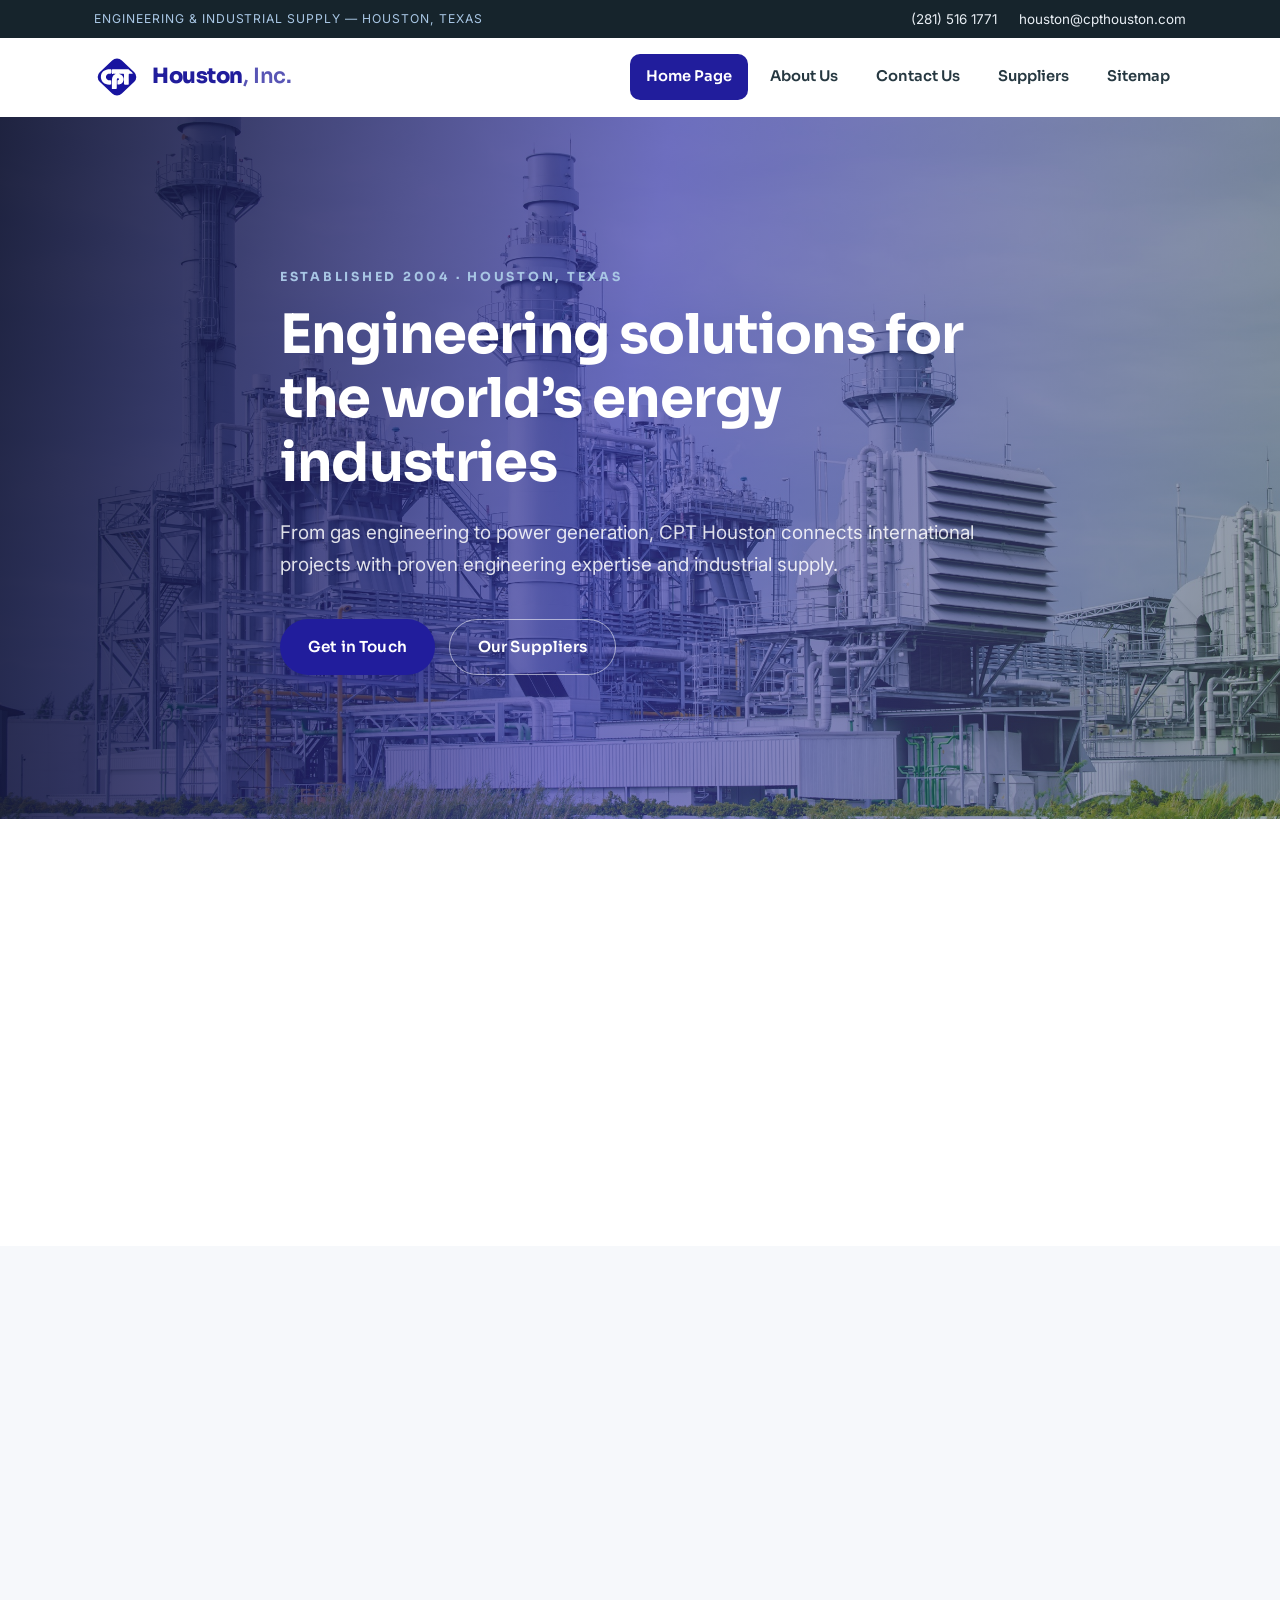
<file: index.html>
<!DOCTYPE html>
<html lang="en-US">
<head>
<meta charset="utf-8">
<meta http-equiv="refresh" content="0; url=Home_Page.html">
<title>CPT Houston Inc</title>
<link rel="canonical" href="Home_Page.html">
</head>
<body>
<p>Redirecting to the <a href="Home_Page.html">CPT Houston home page</a>&hellip;</p>
</body>
</html>
</file>
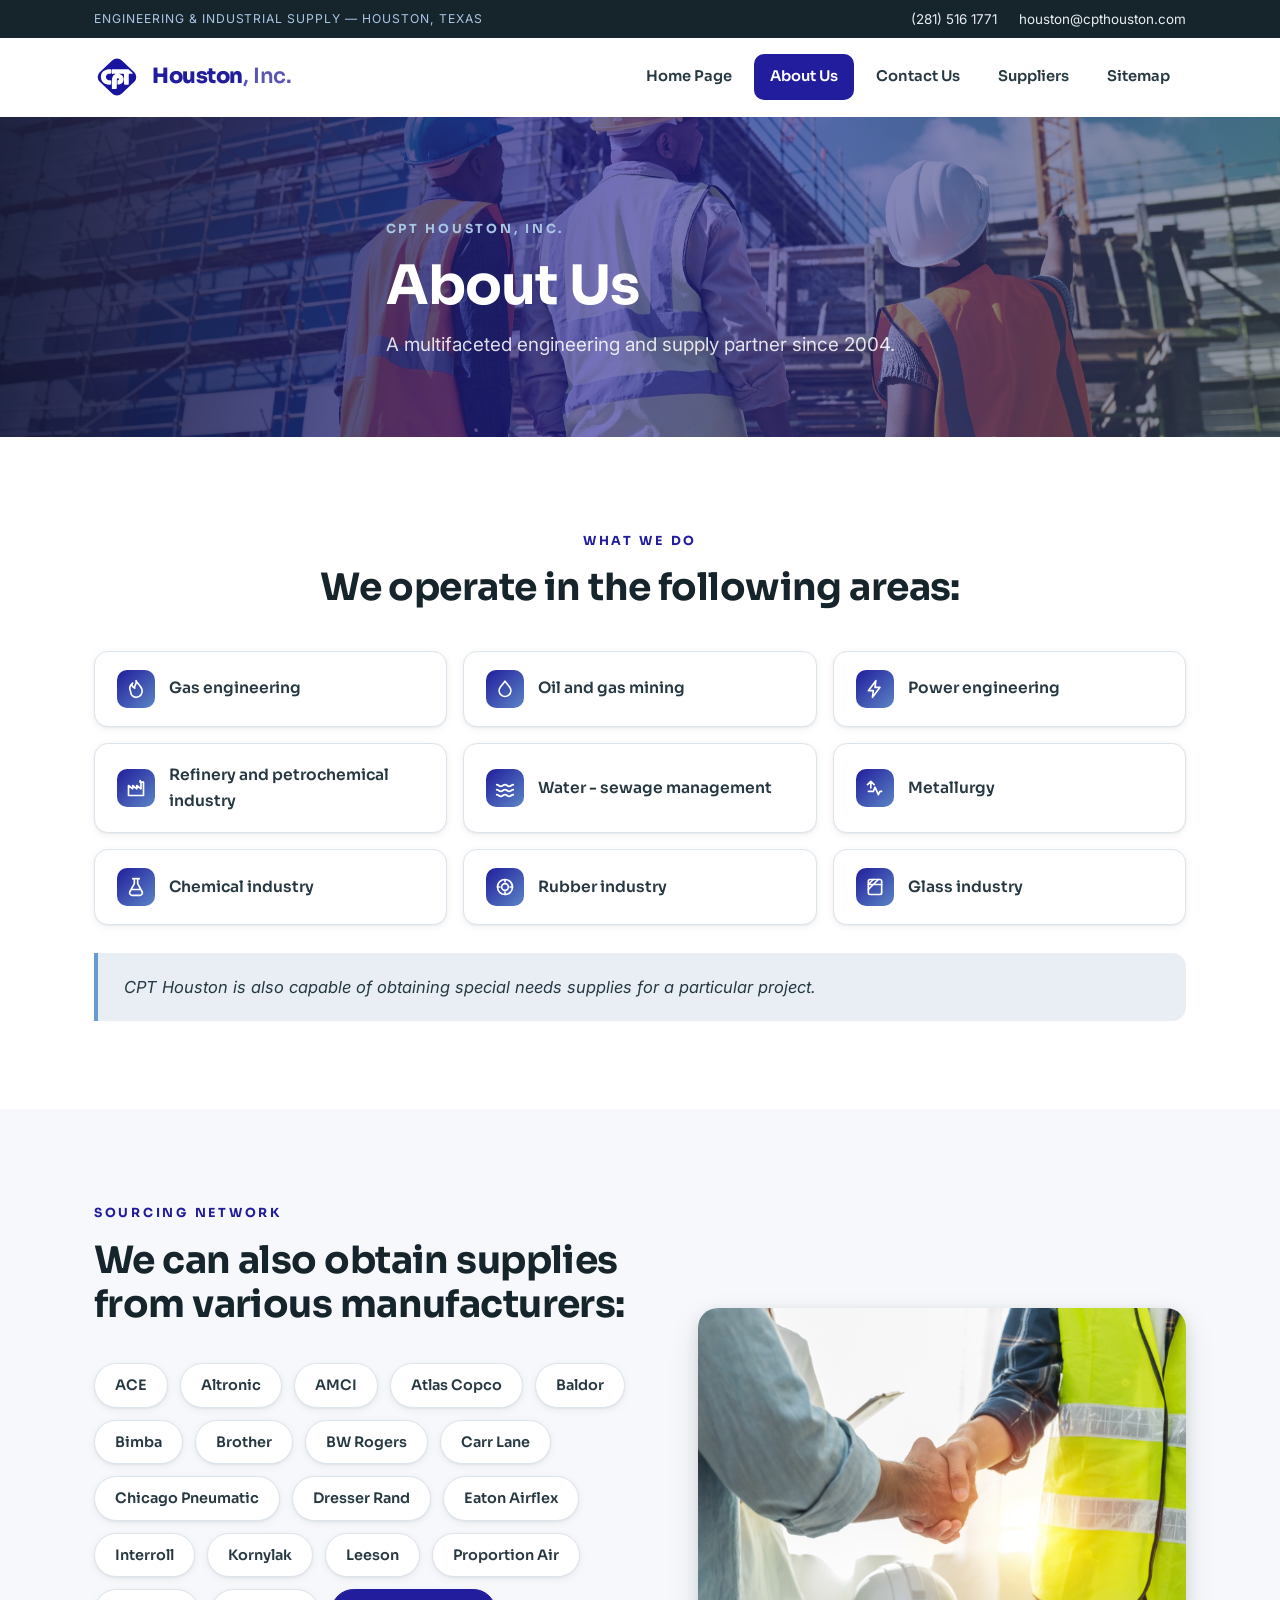
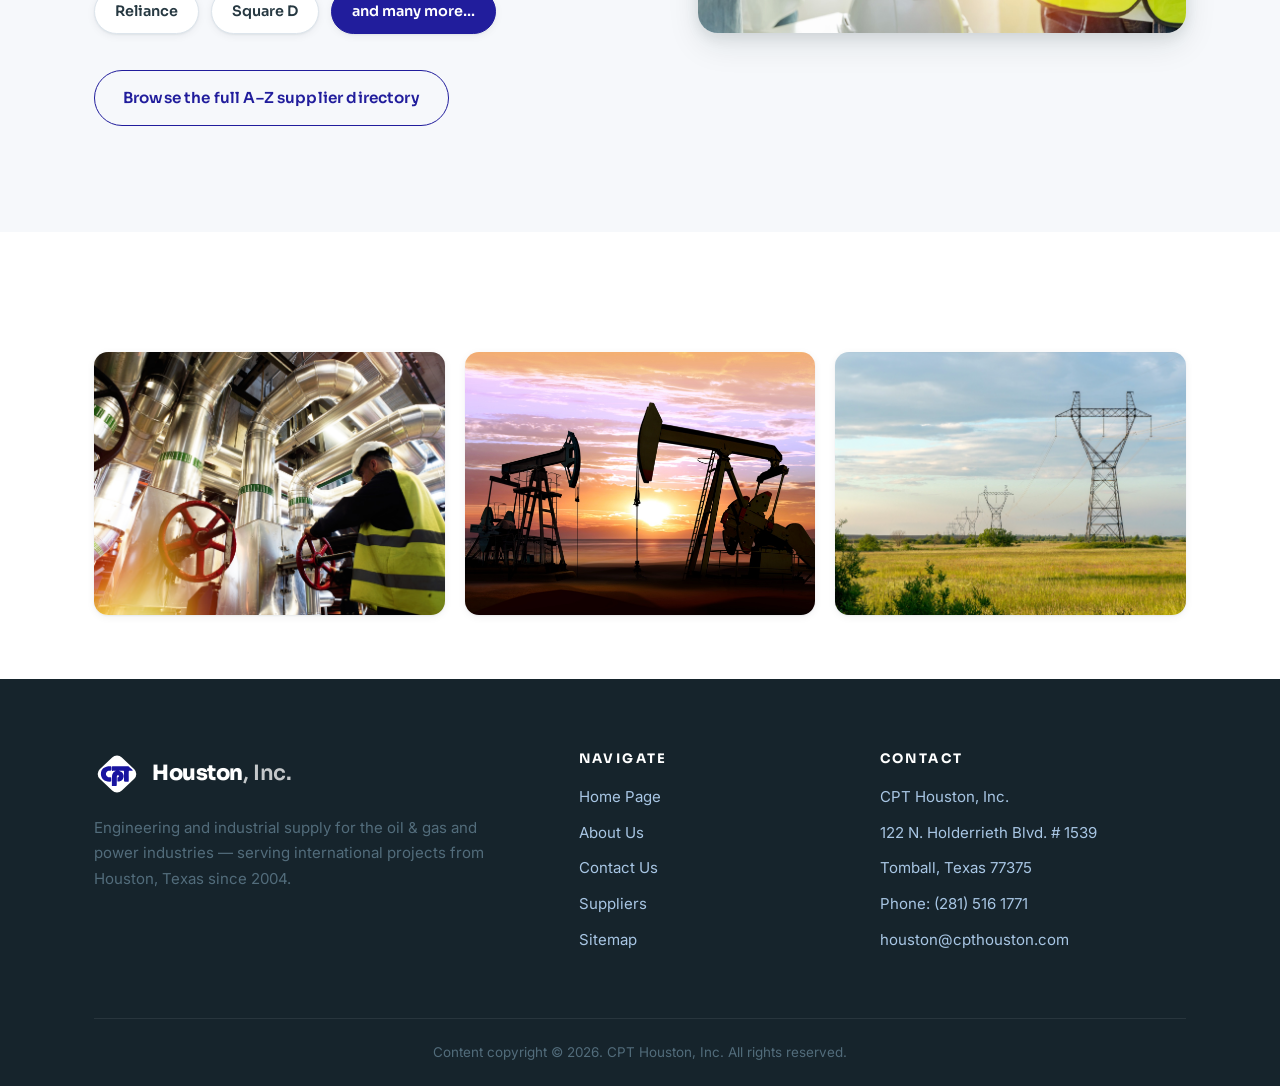
<file: ABOUT_US.html>
<!DOCTYPE html>
<html lang="en-US">
<head>
<meta charset="utf-8">
<meta name="viewport" content="width=device-width, initial-scale=1">
<title>About Us | CPT Houston Inc</title>
<meta name="description" content="CPT Houston operates in gas engineering, oil and gas mining, power engineering, refinery and petrochemical, water-sewage management, metallurgy, chemical, rubber and glass industries.">
<meta property="og:title" content="ABOUT US">
<meta property="og:type" content="article">
<meta property="og:site_name" content="cpthouston">
<link rel="icon" type="image/svg+xml" href="images/favicon.svg">
<link rel="preconnect" href="https://fonts.googleapis.com">
<link rel="preconnect" href="https://fonts.gstatic.com" crossorigin>
<link href="https://fonts.googleapis.com/css2?family=Inter:wght@400;500;600&amp;family=Sora:wght@400;600;700;800&amp;display=swap" rel="stylesheet">
<link rel="stylesheet" href="css/style.css">
</head>
<body>

<div class="topbar">
  <div class="container">
    <span class="tag">Engineering &amp; Industrial Supply — Houston, Texas</span>
    <span class="links">
      <a href="tel:+12815161771">(281) 516 1771</a>
      <a href="mailto:houston@cpthouston.com">houston@cpthouston.com</a>
    </span>
  </div>
</div>

<header class="site-header">
  <div class="container">
    <a class="logo" href="Home_Page.html" aria-label="CPT Houston, Inc. — Home Page">
      <img class="logo-mark" src="images/logo-mark.svg" alt="">
      <span class="logo-text">Houston<span class="inc">, Inc.</span></span>
    </a>
    <button class="nav-toggle" aria-label="Toggle navigation" aria-expanded="false">
      <span></span><span></span><span></span>
    </button>
    <nav class="main-nav" aria-label="Main Navigation">
      <ul>
        <li><a href="Home_Page.html">Home Page</a></li>
        <li class="active"><a href="ABOUT_US.html">About Us</a></li>
        <li><a href="CONTACT_US.html">Contact Us</a></li>
        <li><a href="SUPPLIERS.html">Suppliers</a></li>
        <li><a href="Sitemap.html">Sitemap</a></li>
      </ul>
    </nav>
  </div>
</header>

<section class="hero hero-page" style="background-image: url('images/hero-about.jpg'), url('images/placeholders/hero-about.svg');">
  <div class="container">
    <span class="eyebrow">CPT Houston, Inc.</span>
    <h1>About Us</h1>
    <p class="sub">A multifaceted engineering and supply partner since 2004.</p>
  </div>
</section>

<section class="section alt">
  <div class="container">
    <div class="center reveal">
      <span class="eyebrow">What We Do</span>
      <h2>We operate in the following areas:</h2>
    </div>
    <ul class="area-grid reveal">
      <li>
        <span class="dot" aria-hidden="true"><svg viewBox="0 0 24 24" fill="none" stroke="currentColor" stroke-width="2" stroke-linecap="round" stroke-linejoin="round"><path d="M12 2c2 4-3 5.5-1.5 9C7 10 6.5 6.5 8 5c-3 2.5-4.5 6-2.5 10A7.5 7.5 0 0 0 12 22a7.5 7.5 0 0 0 7-10c-1.5-4-5-6-7-10z"/></svg></span>
        Gas engineering
      </li>
      <li>
        <span class="dot" aria-hidden="true"><svg viewBox="0 0 24 24" fill="none" stroke="currentColor" stroke-width="2" stroke-linecap="round" stroke-linejoin="round"><path d="M12 2.7 6.5 9.6a7 7 0 1 0 11 0z"/></svg></span>
        Oil and gas mining
      </li>
      <li>
        <span class="dot" aria-hidden="true"><svg viewBox="0 0 24 24" fill="none" stroke="currentColor" stroke-width="2" stroke-linecap="round" stroke-linejoin="round"><path d="M13 2 4 14h6l-1 8 9-12h-6z"/></svg></span>
        Power engineering
      </li>
      <li>
        <span class="dot" aria-hidden="true"><svg viewBox="0 0 24 24" fill="none" stroke="currentColor" stroke-width="2" stroke-linecap="round" stroke-linejoin="round"><path d="M3 21V9l5 4V9l5 4V9l5 4V5h3v16zM17 5V3"/></svg></span>
        Refinery and petrochemical industry
      </li>
      <li>
        <span class="dot" aria-hidden="true"><svg viewBox="0 0 24 24" fill="none" stroke="currentColor" stroke-width="2" stroke-linecap="round" stroke-linejoin="round"><path d="M2 8c2.5 0 2.5 2 5 2s2.5-2 5-2 2.5 2 5 2 2.5-2 5-2M2 14c2.5 0 2.5 2 5 2s2.5-2 5-2 2.5 2 5 2 2.5-2 5-2M2 20c2.5 0 2.5 2 5 2s2.5-2 5-2 2.5 2 5 2 2.5-2 5-2"/></svg></span>
        Water - sewage management
      </li>
      <li>
        <span class="dot" aria-hidden="true"><svg viewBox="0 0 24 24" fill="none" stroke="currentColor" stroke-width="2" stroke-linecap="round" stroke-linejoin="round"><path d="M4 16h6l2-5 4 9 2-4h2M3 8l4-4 4 4M7 4v8"/></svg></span>
        Metallurgy
      </li>
      <li>
        <span class="dot" aria-hidden="true"><svg viewBox="0 0 24 24" fill="none" stroke="currentColor" stroke-width="2" stroke-linecap="round" stroke-linejoin="round"><path d="M10 2v6L4.5 18A3 3 0 0 0 7 22h10a3 3 0 0 0 2.5-4L14 8V2M8 2h8M7 15h10"/></svg></span>
        Chemical industry
      </li>
      <li>
        <span class="dot" aria-hidden="true"><svg viewBox="0 0 24 24" fill="none" stroke="currentColor" stroke-width="2" stroke-linecap="round" stroke-linejoin="round"><circle cx="12" cy="12" r="9"/><circle cx="12" cy="12" r="4"/><path d="M12 3v3M12 18v3M3 12h3M18 12h3"/></svg></span>
        Rubber industry
      </li>
      <li>
        <span class="dot" aria-hidden="true"><svg viewBox="0 0 24 24" fill="none" stroke="currentColor" stroke-width="2" stroke-linecap="round" stroke-linejoin="round"><rect x="4" y="3" width="16" height="18" rx="2"/><path d="M4 9h16M10 3l-6 6M16 3 4 15"/></svg></span>
        Glass industry
      </li>
    </ul>
    <div class="callout reveal">
      <em>CPT Houston is also capable of obtaining special needs supplies for a particular project.</em>
    </div>
  </div>
</section>

<section class="section">
  <div class="container">
    <div class="split">
      <div class="reveal">
        <span class="eyebrow">Sourcing Network</span>
        <h2>We can also obtain supplies from various manufacturers:</h2>
        <div class="chip-grid">
          <span class="chip">ACE</span>
          <span class="chip">Altronic</span>
          <span class="chip">AMCI</span>
          <span class="chip">Atlas Copco</span>
          <span class="chip">Baldor</span>
          <span class="chip">Bimba</span>
          <span class="chip">Brother</span>
          <span class="chip">BW Rogers</span>
          <span class="chip">Carr Lane</span>
          <span class="chip">Chicago Pneumatic</span>
          <span class="chip">Dresser Rand</span>
          <span class="chip">Eaton Airflex</span>
          <span class="chip">Interroll</span>
          <span class="chip">Kornylak</span>
          <span class="chip">Leeson</span>
          <span class="chip">Proportion Air</span>
          <span class="chip">Reliance</span>
          <span class="chip">Square D</span>
          <span class="chip more">and many more&hellip;</span>
        </div>
        <p style="margin-top: 36px;"><a class="btn btn-outline" href="SUPPLIERS.html">Browse the full A&ndash;Z supplier directory</a></p>
      </div>
      <div class="visual reveal">
        <img src="images/about-partnership.jpg" alt="CPT Houston global partnerships" onerror="this.onerror=null;this.src='images/placeholders/about-partnership.svg';">
      </div>
    </div>
  </div>
</section>

<section class="section alt tight">
  <div class="container">
    <div class="photo-strip reveal">
      <figure><img src="images/gas-engineering.jpg" alt="Gas engineering" onerror="this.onerror=null;this.src='images/placeholders/gas-engineering.svg';"></figure>
      <figure><img src="images/oil-gas-mining.jpg" alt="Oil and gas mining" onerror="this.onerror=null;this.src='images/placeholders/oil-gas-mining.svg';"></figure>
      <figure><img src="images/power-engineering.jpg" alt="Power engineering" onerror="this.onerror=null;this.src='images/placeholders/power-engineering.svg';"></figure>
    </div>
  </div>
</section>

<footer class="site-footer">
  <div class="container">
    <div class="footer-grid">
      <div>
        <a class="logo" href="Home_Page.html" aria-label="CPT Houston, Inc. — Home Page">
          <img class="logo-mark" src="images/logo-mark-light.svg" alt="">
          <span class="logo-text">Houston<span class="inc">, Inc.</span></span>
        </a>
        <p class="blurb">Engineering and industrial supply for the oil &amp; gas and power industries — serving international projects from Houston, Texas since 2004.</p>
      </div>
      <div>
        <h4>Navigate</h4>
        <ul>
          <li><a href="Home_Page.html">Home Page</a></li>
          <li><a href="ABOUT_US.html">About Us</a></li>
          <li><a href="CONTACT_US.html">Contact Us</a></li>
          <li><a href="SUPPLIERS.html">Suppliers</a></li>
          <li><a href="Sitemap.html">Sitemap</a></li>
        </ul>
      </div>
      <div>
        <h4>Contact</h4>
        <ul>
          <li>CPT Houston, Inc.</li>
          <li>122 N. Holderrieth Blvd. # 1539</li>
          <li>Tomball, Texas 77375</li>
          <li><a href="tel:+12815161771">Phone: (281) 516 1771</a></li>
          <li><a href="mailto:houston@cpthouston.com">houston@cpthouston.com</a></li>
        </ul>
      </div>
    </div>
    <div class="footer-bottom">Content copyright &copy; <span id="year"></span>. CPT Houston, Inc. All rights reserved.</div>
  </div>
</footer>

<script src="js/main.js"></script>
</body>
</html>
</file>
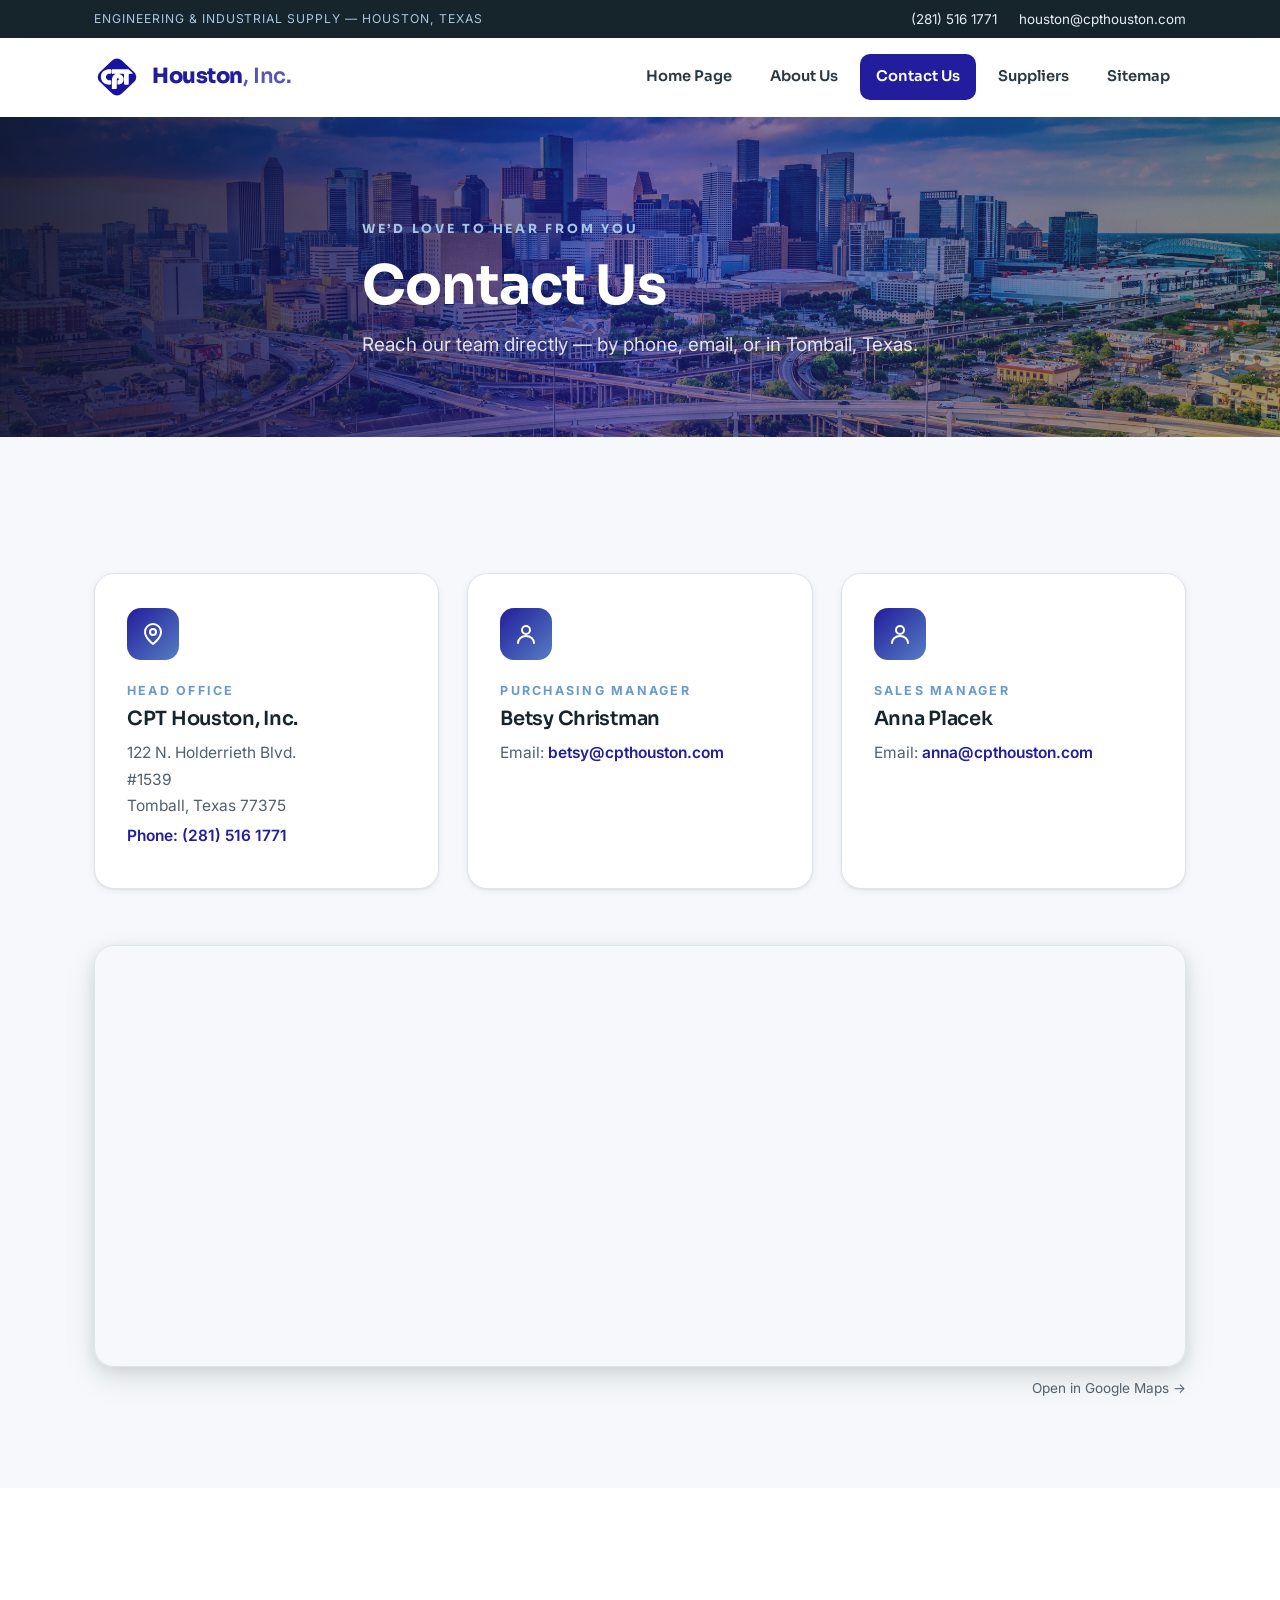
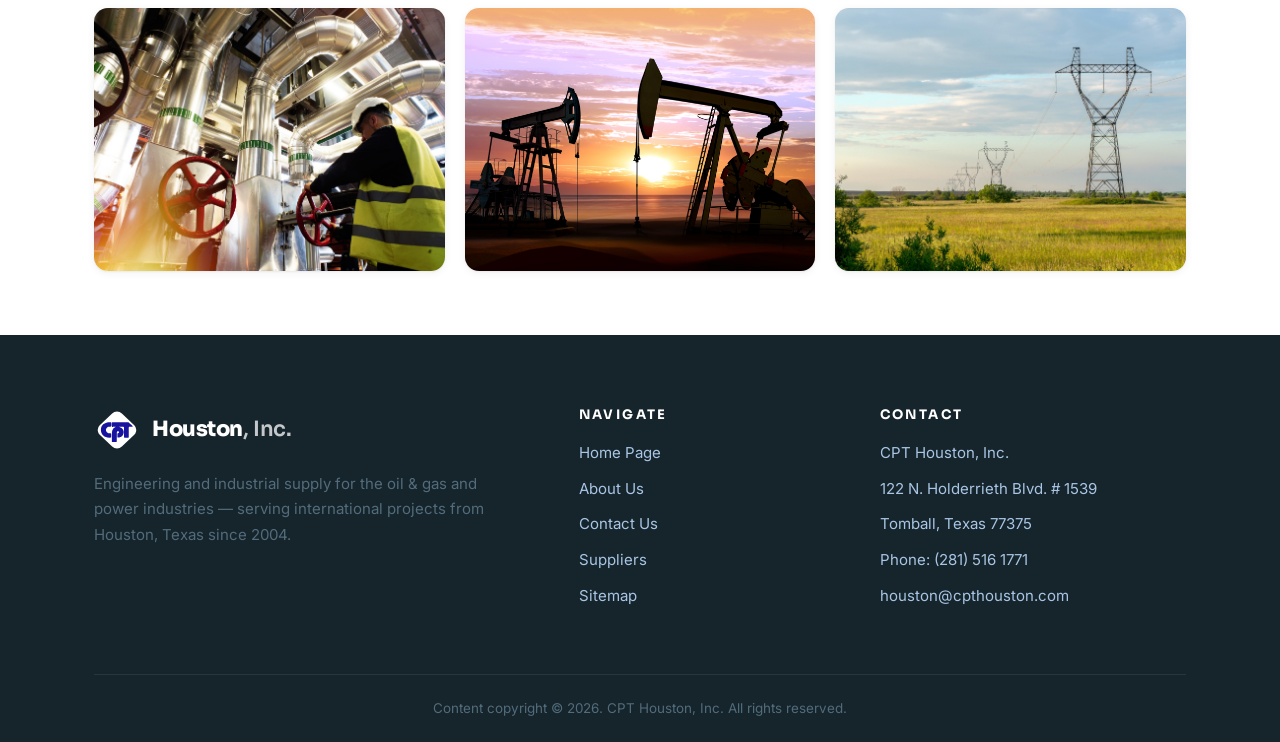
<file: CONTACT_US.html>
<!DOCTYPE html>
<html lang="en-US">
<head>
<meta charset="utf-8">
<meta name="viewport" content="width=device-width, initial-scale=1">
<title>Contact Us | CPT Houston Inc</title>
<meta name="description" content="Contact CPT Houston, Inc. — 122 N. Holderrieth Blvd. #1539, Tomball, Texas 77375. Phone (281) 516 1771.">
<meta property="og:title" content="CONTACT US">
<meta property="og:type" content="article">
<meta property="og:site_name" content="cpthouston">
<link rel="icon" type="image/svg+xml" href="images/favicon.svg">
<link rel="preconnect" href="https://fonts.googleapis.com">
<link rel="preconnect" href="https://fonts.gstatic.com" crossorigin>
<link href="https://fonts.googleapis.com/css2?family=Inter:wght@400;500;600&amp;family=Sora:wght@400;600;700;800&amp;display=swap" rel="stylesheet">
<link rel="stylesheet" href="css/style.css">
</head>
<body>

<div class="topbar">
  <div class="container">
    <span class="tag">Engineering &amp; Industrial Supply — Houston, Texas</span>
    <span class="links">
      <a href="tel:+12815161771">(281) 516 1771</a>
      <a href="mailto:houston@cpthouston.com">houston@cpthouston.com</a>
    </span>
  </div>
</div>

<header class="site-header">
  <div class="container">
    <a class="logo" href="Home_Page.html" aria-label="CPT Houston, Inc. — Home Page">
      <img class="logo-mark" src="images/logo-mark.svg" alt="">
      <span class="logo-text">Houston<span class="inc">, Inc.</span></span>
    </a>
    <button class="nav-toggle" aria-label="Toggle navigation" aria-expanded="false">
      <span></span><span></span><span></span>
    </button>
    <nav class="main-nav" aria-label="Main Navigation">
      <ul>
        <li><a href="Home_Page.html">Home Page</a></li>
        <li><a href="ABOUT_US.html">About Us</a></li>
        <li class="active"><a href="CONTACT_US.html">Contact Us</a></li>
        <li><a href="SUPPLIERS.html">Suppliers</a></li>
        <li><a href="Sitemap.html">Sitemap</a></li>
      </ul>
    </nav>
  </div>
</header>

<section class="hero hero-page" style="background-image: url('images/hero-contact.jpg'), url('images/placeholders/hero-contact.svg');">
  <div class="container">
    <span class="eyebrow">We&rsquo;d Love to Hear From You</span>
    <h1>Contact Us</h1>
    <p class="sub">Reach our team directly — by phone, email, or in Tomball, Texas.</p>
  </div>
</section>

<section class="section">
  <div class="container">
    <div class="contact-grid">
      <div class="contact-card reveal">
        <span class="icon" aria-hidden="true"><svg viewBox="0 0 24 24" fill="none" stroke="currentColor" stroke-width="2" stroke-linecap="round" stroke-linejoin="round"><path d="M20 10c0 6-8 12-8 12s-8-6-8-12a8 8 0 0 1 16 0z"/><circle cx="12" cy="10" r="3"/></svg></span>
        <p class="role">Head Office</p>
        <h3>CPT Houston, Inc.</h3>
        <p>122 N. Holderrieth Blvd.<br>#1539<br>Tomball, Texas 77375</p>
        <p><a href="tel:+12815161771">Phone: (281) 516 1771</a></p>
      </div>
      <div class="contact-card reveal">
        <span class="icon" aria-hidden="true"><svg viewBox="0 0 24 24" fill="none" stroke="currentColor" stroke-width="2" stroke-linecap="round" stroke-linejoin="round"><circle cx="12" cy="8" r="4"/><path d="M4 21c0-4 3.6-7 8-7s8 3 8 7"/></svg></span>
        <p class="role">Purchasing Manager</p>
        <h3>Betsy Christman</h3>
        <p>Email: <a href="mailto:betsy@cpthouston.com">betsy@cpthouston.com</a></p>
      </div>
      <div class="contact-card reveal">
        <span class="icon" aria-hidden="true"><svg viewBox="0 0 24 24" fill="none" stroke="currentColor" stroke-width="2" stroke-linecap="round" stroke-linejoin="round"><circle cx="12" cy="8" r="4"/><path d="M4 21c0-4 3.6-7 8-7s8 3 8 7"/></svg></span>
        <p class="role">Sales Manager</p>
        <h3>Anna Placek</h3>
        <p>Email: <a href="mailto:anna@cpthouston.com">anna@cpthouston.com</a></p>
      </div>
    </div>

    <div class="map-wrap reveal">
      <iframe title="Map — CPT Houston, Inc., 122 N. Holderrieth Blvd. #1539, Tomball, Texas 77375"
        src="https://www.openstreetmap.org/export/embed.html?bbox=-95.6480%2C30.0660%2C-95.5840%2C30.1060&amp;layer=mapnik&amp;marker=30.0857%2C-95.6160"
        loading="lazy" referrerpolicy="no-referrer-when-downgrade"></iframe>
    </div>
    <a class="map-link" href="https://www.google.com/maps/search/?api=1&amp;query=122+N+Holderrieth+Blvd+%231539%2C+Tomball%2C+TX+77375" target="_blank" rel="noopener">Open in Google Maps &rarr;</a>
  </div>
</section>

<section class="section alt tight">
  <div class="container">
    <div class="photo-strip reveal">
      <figure><img src="images/gas-engineering.jpg" alt="Gas engineering" onerror="this.onerror=null;this.src='images/placeholders/gas-engineering.svg';"></figure>
      <figure><img src="images/oil-gas-mining.jpg" alt="Oil and gas mining" onerror="this.onerror=null;this.src='images/placeholders/oil-gas-mining.svg';"></figure>
      <figure><img src="images/power-engineering.jpg" alt="Power engineering" onerror="this.onerror=null;this.src='images/placeholders/power-engineering.svg';"></figure>
    </div>
  </div>
</section>

<footer class="site-footer">
  <div class="container">
    <div class="footer-grid">
      <div>
        <a class="logo" href="Home_Page.html" aria-label="CPT Houston, Inc. — Home Page">
          <img class="logo-mark" src="images/logo-mark-light.svg" alt="">
          <span class="logo-text">Houston<span class="inc">, Inc.</span></span>
        </a>
        <p class="blurb">Engineering and industrial supply for the oil &amp; gas and power industries — serving international projects from Houston, Texas since 2004.</p>
      </div>
      <div>
        <h4>Navigate</h4>
        <ul>
          <li><a href="Home_Page.html">Home Page</a></li>
          <li><a href="ABOUT_US.html">About Us</a></li>
          <li><a href="CONTACT_US.html">Contact Us</a></li>
          <li><a href="SUPPLIERS.html">Suppliers</a></li>
          <li><a href="Sitemap.html">Sitemap</a></li>
        </ul>
      </div>
      <div>
        <h4>Contact</h4>
        <ul>
          <li>CPT Houston, Inc.</li>
          <li>122 N. Holderrieth Blvd. # 1539</li>
          <li>Tomball, Texas 77375</li>
          <li><a href="tel:+12815161771">Phone: (281) 516 1771</a></li>
          <li><a href="mailto:houston@cpthouston.com">houston@cpthouston.com</a></li>
        </ul>
      </div>
    </div>
    <div class="footer-bottom">Content copyright &copy; <span id="year"></span>. CPT Houston, Inc. All rights reserved.</div>
  </div>
</footer>

<script src="js/main.js"></script>
</body>
</html>
</file>
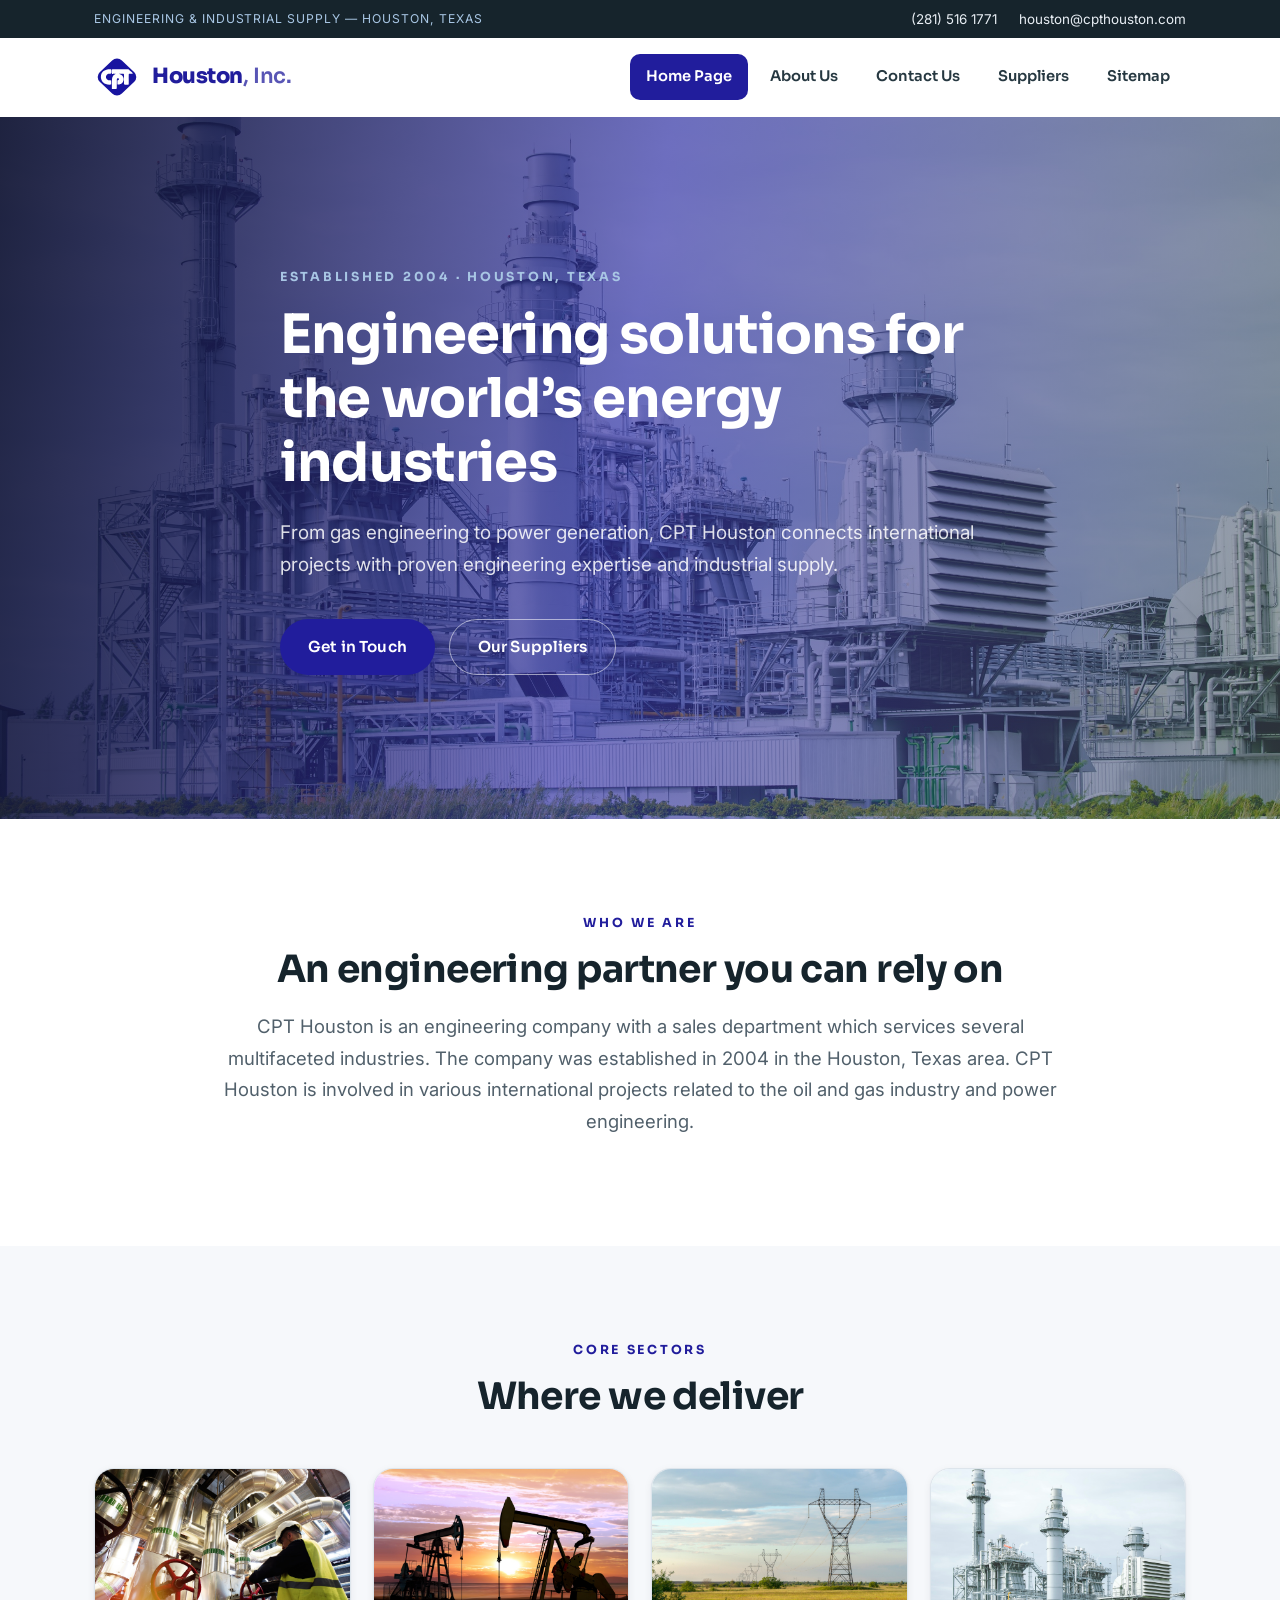
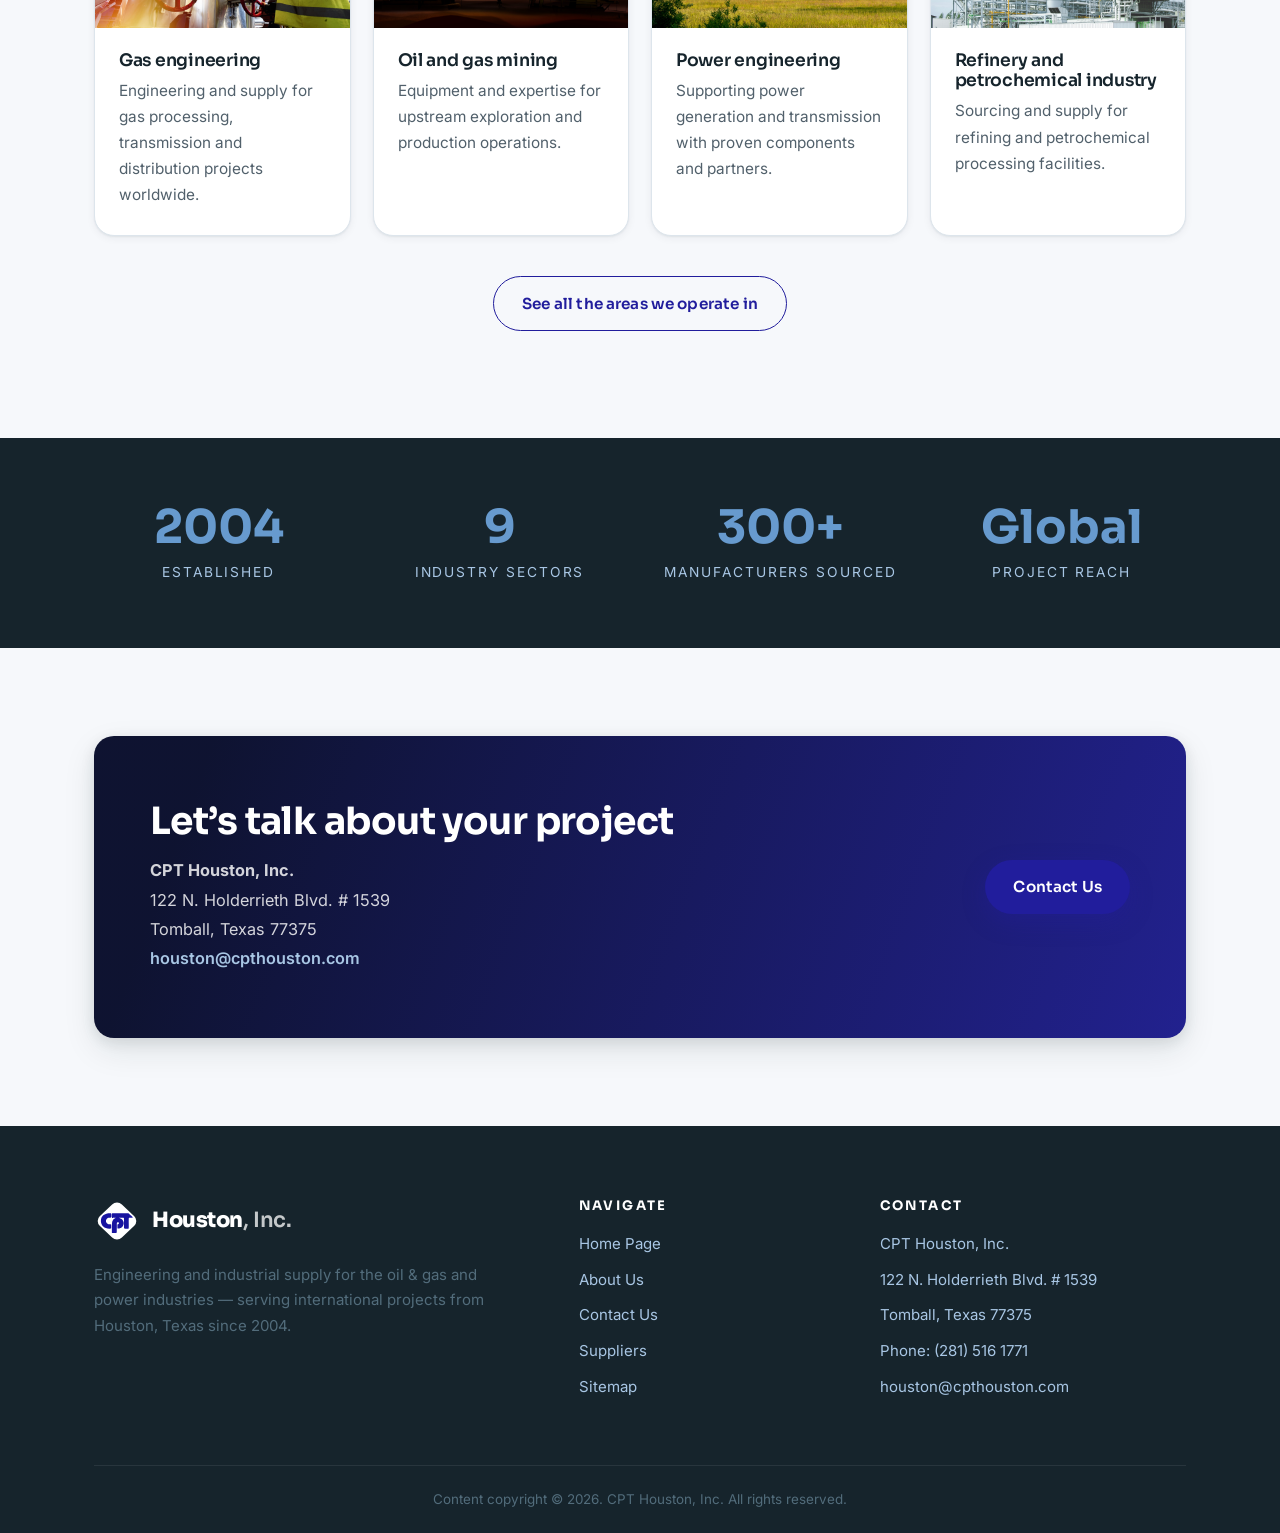
<file: Home_Page.html>
<!DOCTYPE html>
<html lang="en-US">
<head>
<meta charset="utf-8">
<meta name="viewport" content="width=device-width, initial-scale=1">
<title>CPT Houston Inc</title>
<meta name="description" content="CPT Houston is an engineering company servicing the oil and gas industry and power engineering. Established 2004 in the Houston, Texas area.">
<meta property="og:title" content="CPT Houston Inc">
<meta property="og:type" content="website">
<meta property="og:site_name" content="cpthouston">
<link rel="icon" type="image/svg+xml" href="images/favicon.svg">
<link rel="preconnect" href="https://fonts.googleapis.com">
<link rel="preconnect" href="https://fonts.gstatic.com" crossorigin>
<link href="https://fonts.googleapis.com/css2?family=Inter:wght@400;500;600&amp;family=Sora:wght@400;600;700;800&amp;display=swap" rel="stylesheet">
<link rel="stylesheet" href="css/style.css">
</head>
<body>

<div class="topbar">
  <div class="container">
    <span class="tag">Engineering &amp; Industrial Supply — Houston, Texas</span>
    <span class="links">
      <a href="tel:+12815161771">(281) 516 1771</a>
      <a href="mailto:houston@cpthouston.com">houston@cpthouston.com</a>
    </span>
  </div>
</div>

<header class="site-header">
  <div class="container">
    <a class="logo" href="Home_Page.html" aria-label="CPT Houston, Inc. — Home Page">
      <img class="logo-mark" src="images/logo-mark.svg" alt="">
      <span class="logo-text">Houston<span class="inc">, Inc.</span></span>
    </a>
    <button class="nav-toggle" aria-label="Toggle navigation" aria-expanded="false">
      <span></span><span></span><span></span>
    </button>
    <nav class="main-nav" aria-label="Main Navigation">
      <ul>
        <li class="active"><a href="Home_Page.html">Home Page</a></li>
        <li><a href="ABOUT_US.html">About Us</a></li>
        <li><a href="CONTACT_US.html">Contact Us</a></li>
        <li><a href="SUPPLIERS.html">Suppliers</a></li>
        <li><a href="Sitemap.html">Sitemap</a></li>
      </ul>
    </nav>
  </div>
</header>

<section class="hero hero-home" style="background-image: url('images/hero-home.jpg'), url('images/placeholders/hero-home.svg');">
  <div class="container">
    <div class="hero-inner">
      <span class="eyebrow">Established 2004 &middot; Houston, Texas</span>
      <h1>Engineering solutions for the world&rsquo;s energy industries</h1>
      <p class="sub">From gas engineering to power generation, CPT Houston connects international projects with proven engineering expertise and industrial supply.</p>
      <div class="hero-actions">
        <a class="btn btn-primary" href="CONTACT_US.html">Get in Touch</a>
        <a class="btn btn-ghost" href="SUPPLIERS.html">Our Suppliers</a>
      </div>
    </div>
  </div>
</section>

<section class="section alt">
  <div class="container center reveal">
    <span class="eyebrow">Who We Are</span>
    <h2>An engineering partner you can rely on</h2>
    <p class="lead">CPT Houston is an engineering company with&nbsp;a sales department&nbsp;which services&nbsp;several multifaceted industries. The company was established in 2004 in the Houston, Texas area. CPT Houston is involved in various international projects related to the oil and gas industry and power engineering.</p>
  </div>
</section>

<section class="section">
  <div class="container">
    <div class="center reveal">
      <span class="eyebrow">Core Sectors</span>
      <h2>Where we deliver</h2>
    </div>
    <div class="card-grid cols-4">
      <article class="card reveal">
        <div class="card-media">
          <img src="images/gas-engineering.jpg" alt="Gas engineering" onerror="this.onerror=null;this.src='images/placeholders/gas-engineering.svg';">
        </div>
        <div class="card-body">
          <h3>Gas engineering</h3>
          <p>Engineering and supply for gas processing, transmission and distribution projects worldwide.</p>
        </div>
      </article>
      <article class="card reveal">
        <div class="card-media">
          <img src="images/oil-gas-mining.jpg" alt="Oil and gas mining" onerror="this.onerror=null;this.src='images/placeholders/oil-gas-mining.svg';">
        </div>
        <div class="card-body">
          <h3>Oil and gas mining</h3>
          <p>Equipment and expertise for upstream exploration and production operations.</p>
        </div>
      </article>
      <article class="card reveal">
        <div class="card-media">
          <img src="images/power-engineering.jpg" alt="Power engineering" onerror="this.onerror=null;this.src='images/placeholders/power-engineering.svg';">
        </div>
        <div class="card-body">
          <h3>Power engineering</h3>
          <p>Supporting power generation and transmission with proven components and partners.</p>
        </div>
      </article>
      <article class="card reveal">
        <div class="card-media">
          <img src="images/refinery-petrochemical.jpg" alt="Refinery and petrochemical industry" onerror="this.onerror=null;this.src='images/placeholders/refinery-petrochemical.svg';">
        </div>
        <div class="card-body">
          <h3>Refinery and petrochemical industry</h3>
          <p>Sourcing and supply for refining and petrochemical processing facilities.</p>
        </div>
      </article>
    </div>
    <p class="center" style="margin-top: 40px;"><a class="btn btn-outline" href="ABOUT_US.html">See all the areas we operate in</a></p>
  </div>
</section>

<section class="section dark tight">
  <div class="container">
    <div class="stats reveal">
      <div class="stat"><span class="num">2004</span><span class="label">Established</span></div>
      <div class="stat"><span class="num">9</span><span class="label">Industry Sectors</span></div>
      <div class="stat"><span class="num">300+</span><span class="label">Manufacturers Sourced</span></div>
      <div class="stat"><span class="num">Global</span><span class="label">Project Reach</span></div>
    </div>
  </div>
</section>

<section class="section">
  <div class="container">
    <div class="cta-band reveal">
      <div>
        <h2>Let&rsquo;s talk about your project</h2>
        <p class="address">
          <strong>CPT Houston, Inc.</strong><br>
          122 N. Holderrieth Blvd. # 1539<br>
          Tomball, Texas 77375<br>
          <a href="mailto:houston@cpthouston.com">houston@cpthouston.com</a>
        </p>
      </div>
      <div class="action">
        <a class="btn btn-primary" href="CONTACT_US.html">Contact Us</a>
      </div>
    </div>
  </div>
</section>

<footer class="site-footer">
  <div class="container">
    <div class="footer-grid">
      <div>
        <a class="logo" href="Home_Page.html" aria-label="CPT Houston, Inc. — Home Page">
          <img class="logo-mark" src="images/logo-mark-light.svg" alt="">
          <span class="logo-text">Houston<span class="inc">, Inc.</span></span>
        </a>
        <p class="blurb">Engineering and industrial supply for the oil &amp; gas and power industries — serving international projects from Houston, Texas since 2004.</p>
      </div>
      <div>
        <h4>Navigate</h4>
        <ul>
          <li><a href="Home_Page.html">Home Page</a></li>
          <li><a href="ABOUT_US.html">About Us</a></li>
          <li><a href="CONTACT_US.html">Contact Us</a></li>
          <li><a href="SUPPLIERS.html">Suppliers</a></li>
          <li><a href="Sitemap.html">Sitemap</a></li>
        </ul>
      </div>
      <div>
        <h4>Contact</h4>
        <ul>
          <li>CPT Houston, Inc.</li>
          <li>122 N. Holderrieth Blvd. # 1539</li>
          <li>Tomball, Texas 77375</li>
          <li><a href="tel:+12815161771">Phone: (281) 516 1771</a></li>
          <li><a href="mailto:houston@cpthouston.com">houston@cpthouston.com</a></li>
        </ul>
      </div>
    </div>
    <div class="footer-bottom">Content copyright &copy; <span id="year"></span>. CPT Houston, Inc. All rights reserved.</div>
  </div>
</footer>

<script src="js/main.js"></script>
</body>
</html>
</file>
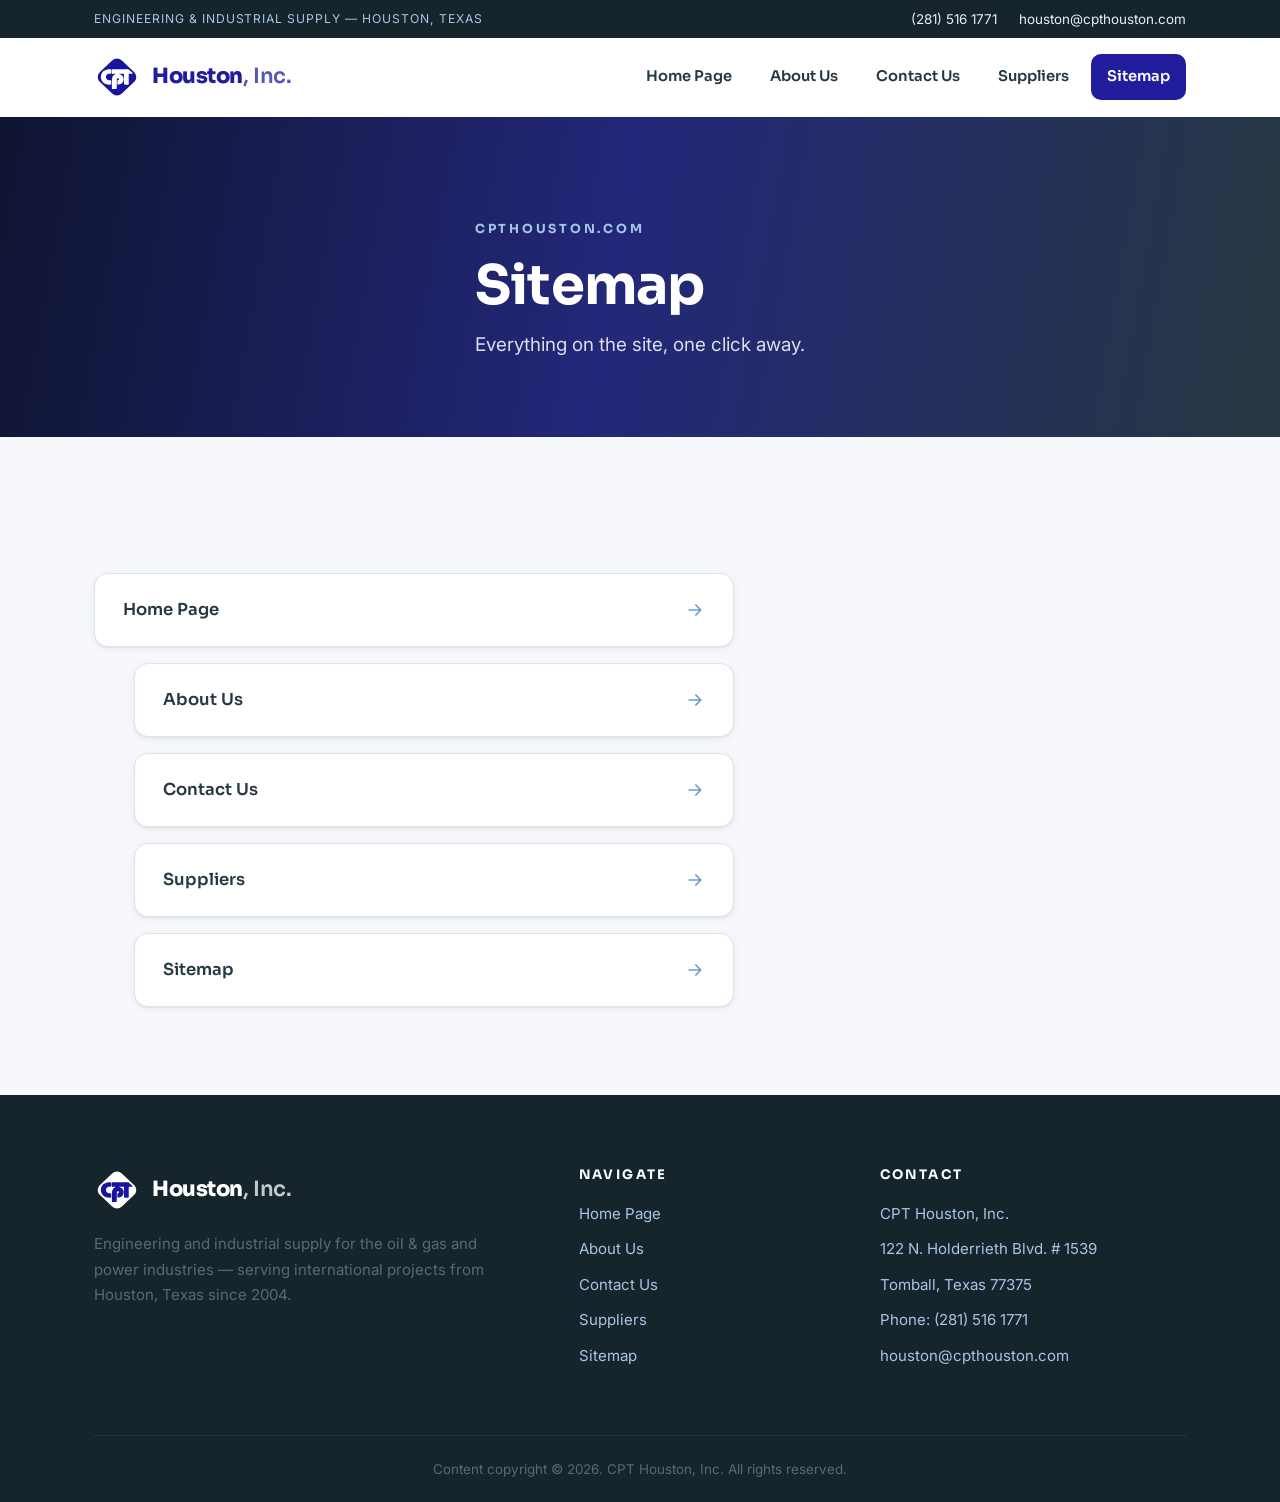
<file: Sitemap.html>
<!DOCTYPE html>
<html lang="en-US">
<head>
<meta charset="utf-8">
<meta name="viewport" content="width=device-width, initial-scale=1">
<title>Sitemap | CPT Houston Inc</title>
<meta name="description" content="Sitemap for cpthouston.com — Home Page, About Us, Contact Us, Suppliers.">
<meta property="og:title" content="Sitemap">
<meta property="og:type" content="article">
<meta property="og:site_name" content="cpthouston">
<link rel="icon" type="image/svg+xml" href="images/favicon.svg">
<link rel="preconnect" href="https://fonts.googleapis.com">
<link rel="preconnect" href="https://fonts.gstatic.com" crossorigin>
<link href="https://fonts.googleapis.com/css2?family=Inter:wght@400;500;600&amp;family=Sora:wght@400;600;700;800&amp;display=swap" rel="stylesheet">
<link rel="stylesheet" href="css/style.css">
</head>
<body>

<div class="topbar">
  <div class="container">
    <span class="tag">Engineering &amp; Industrial Supply — Houston, Texas</span>
    <span class="links">
      <a href="tel:+12815161771">(281) 516 1771</a>
      <a href="mailto:houston@cpthouston.com">houston@cpthouston.com</a>
    </span>
  </div>
</div>

<header class="site-header">
  <div class="container">
    <a class="logo" href="Home_Page.html" aria-label="CPT Houston, Inc. — Home Page">
      <img class="logo-mark" src="images/logo-mark.svg" alt="">
      <span class="logo-text">Houston<span class="inc">, Inc.</span></span>
    </a>
    <button class="nav-toggle" aria-label="Toggle navigation" aria-expanded="false">
      <span></span><span></span><span></span>
    </button>
    <nav class="main-nav" aria-label="Main Navigation">
      <ul>
        <li><a href="Home_Page.html">Home Page</a></li>
        <li><a href="ABOUT_US.html">About Us</a></li>
        <li><a href="CONTACT_US.html">Contact Us</a></li>
        <li><a href="SUPPLIERS.html">Suppliers</a></li>
        <li class="active"><a href="Sitemap.html">Sitemap</a></li>
      </ul>
    </nav>
  </div>
</header>

<section class="hero hero-page">
  <div class="container">
    <span class="eyebrow">cpthouston.com</span>
    <h1>Sitemap</h1>
    <p class="sub">Everything on the site, one click away.</p>
  </div>
</section>

<section class="section">
  <div class="container">
    <ul class="sitemap-list reveal">
      <li>
        <a href="Home_Page.html">Home Page
          <svg class="arrow" width="20" height="20" viewBox="0 0 24 24" fill="none" stroke="currentColor" stroke-width="2" stroke-linecap="round" stroke-linejoin="round"><path d="M5 12h14M13 6l6 6-6 6"/></svg>
        </a>
      </li>
      <li class="sub-page">
        <a href="ABOUT_US.html">About Us
          <svg class="arrow" width="20" height="20" viewBox="0 0 24 24" fill="none" stroke="currentColor" stroke-width="2" stroke-linecap="round" stroke-linejoin="round"><path d="M5 12h14M13 6l6 6-6 6"/></svg>
        </a>
      </li>
      <li class="sub-page">
        <a href="CONTACT_US.html">Contact Us
          <svg class="arrow" width="20" height="20" viewBox="0 0 24 24" fill="none" stroke="currentColor" stroke-width="2" stroke-linecap="round" stroke-linejoin="round"><path d="M5 12h14M13 6l6 6-6 6"/></svg>
        </a>
      </li>
      <li class="sub-page">
        <a href="SUPPLIERS.html">Suppliers
          <svg class="arrow" width="20" height="20" viewBox="0 0 24 24" fill="none" stroke="currentColor" stroke-width="2" stroke-linecap="round" stroke-linejoin="round"><path d="M5 12h14M13 6l6 6-6 6"/></svg>
        </a>
      </li>
      <li class="sub-page">
        <a href="Sitemap.html">Sitemap
          <svg class="arrow" width="20" height="20" viewBox="0 0 24 24" fill="none" stroke="currentColor" stroke-width="2" stroke-linecap="round" stroke-linejoin="round"><path d="M5 12h14M13 6l6 6-6 6"/></svg>
        </a>
      </li>
    </ul>
  </div>
</section>

<footer class="site-footer">
  <div class="container">
    <div class="footer-grid">
      <div>
        <a class="logo" href="Home_Page.html" aria-label="CPT Houston, Inc. — Home Page">
          <img class="logo-mark" src="images/logo-mark-light.svg" alt="">
          <span class="logo-text">Houston<span class="inc">, Inc.</span></span>
        </a>
        <p class="blurb">Engineering and industrial supply for the oil &amp; gas and power industries — serving international projects from Houston, Texas since 2004.</p>
      </div>
      <div>
        <h4>Navigate</h4>
        <ul>
          <li><a href="Home_Page.html">Home Page</a></li>
          <li><a href="ABOUT_US.html">About Us</a></li>
          <li><a href="CONTACT_US.html">Contact Us</a></li>
          <li><a href="SUPPLIERS.html">Suppliers</a></li>
          <li><a href="Sitemap.html">Sitemap</a></li>
        </ul>
      </div>
      <div>
        <h4>Contact</h4>
        <ul>
          <li>CPT Houston, Inc.</li>
          <li>122 N. Holderrieth Blvd. # 1539</li>
          <li>Tomball, Texas 77375</li>
          <li><a href="tel:+12815161771">Phone: (281) 516 1771</a></li>
          <li><a href="mailto:houston@cpthouston.com">houston@cpthouston.com</a></li>
        </ul>
      </div>
    </div>
    <div class="footer-bottom">Content copyright &copy; <span id="year"></span>. CPT Houston, Inc. All rights reserved.</div>
  </div>
</footer>

<script src="js/main.js"></script>
</body>
</html>
</file>
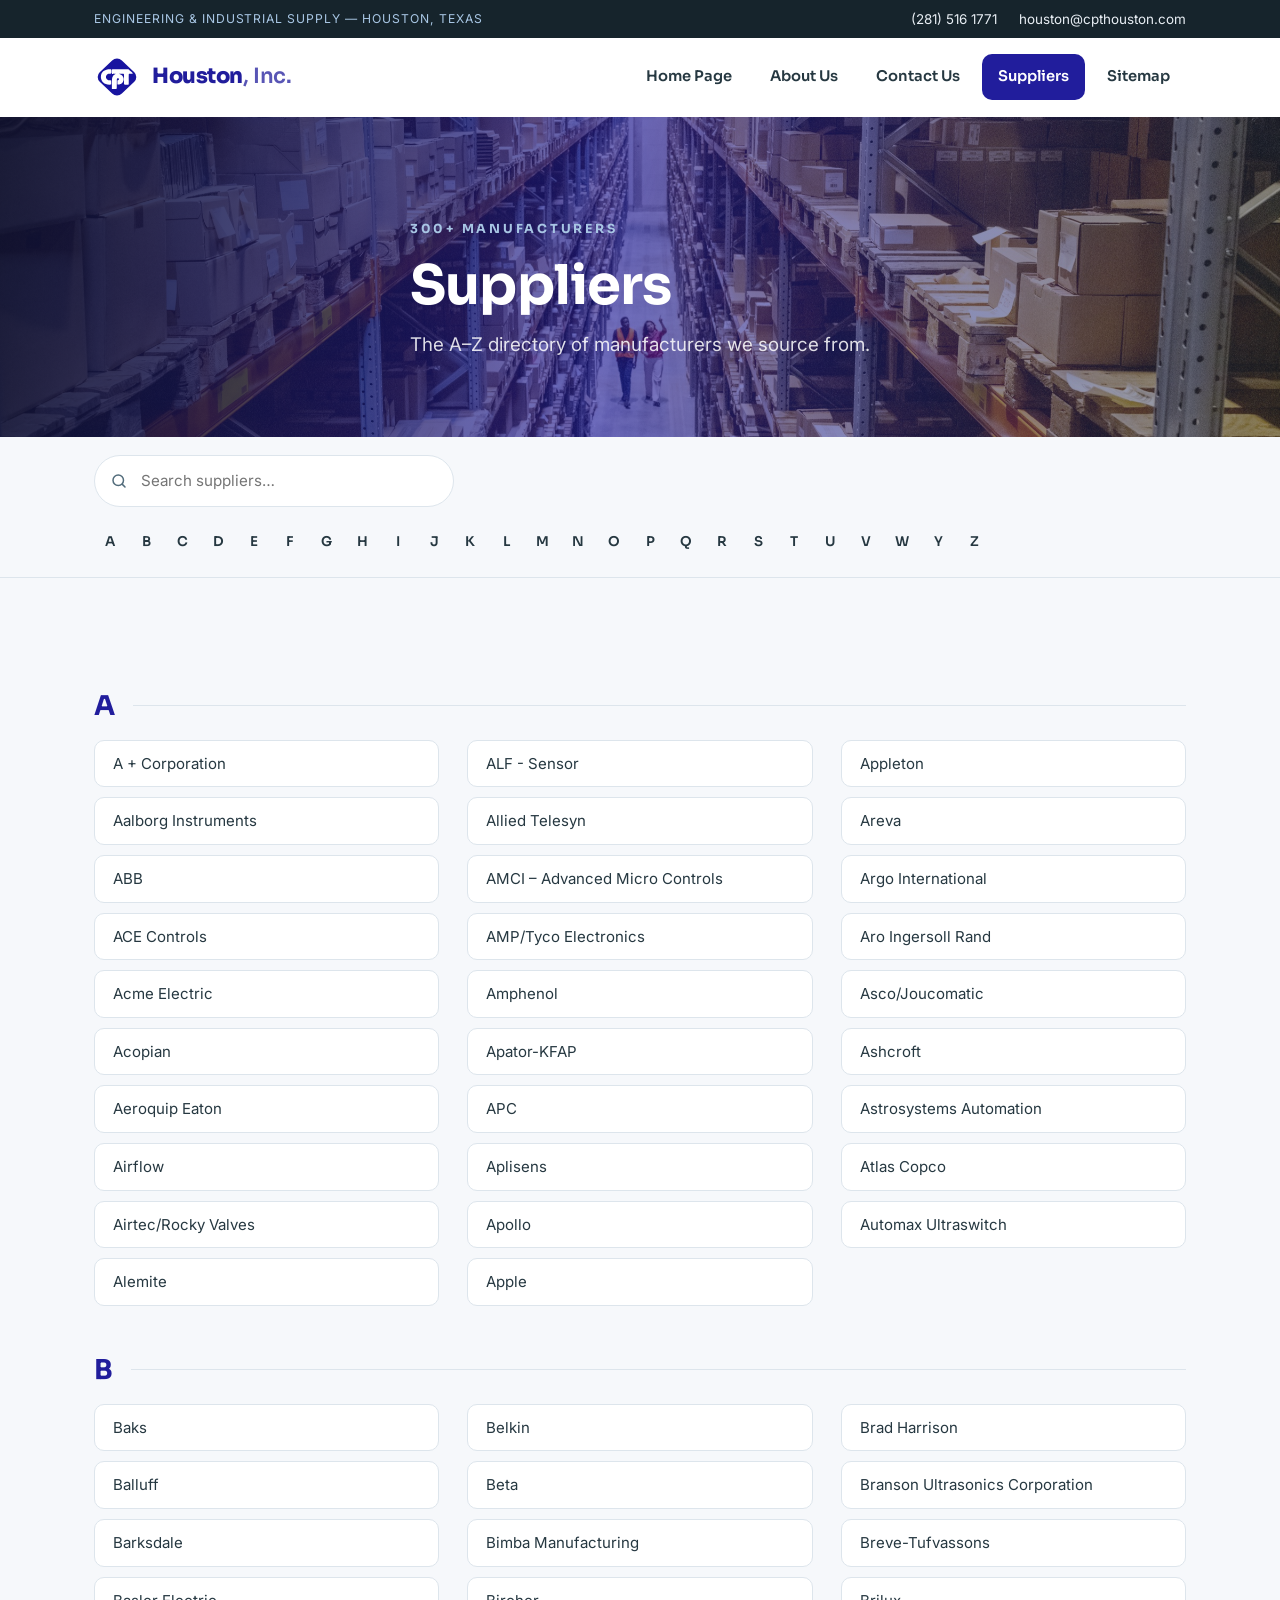
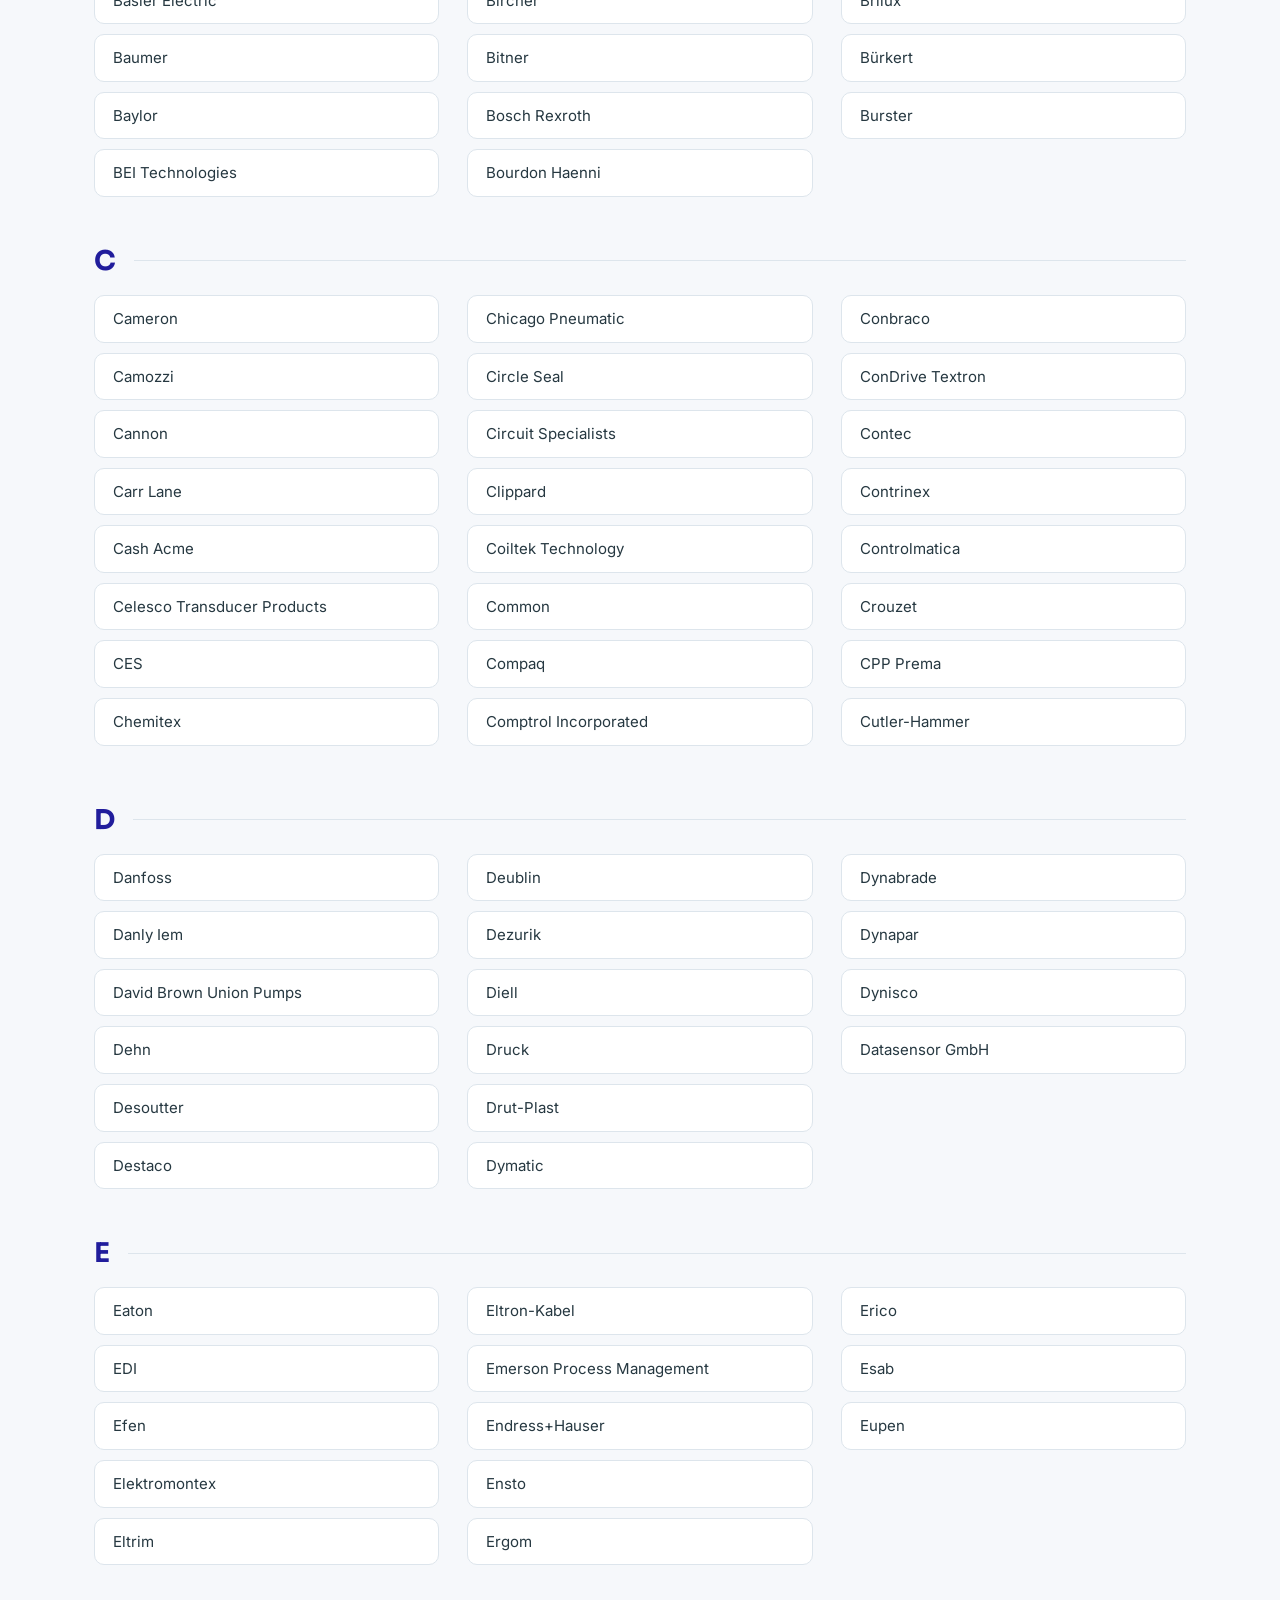
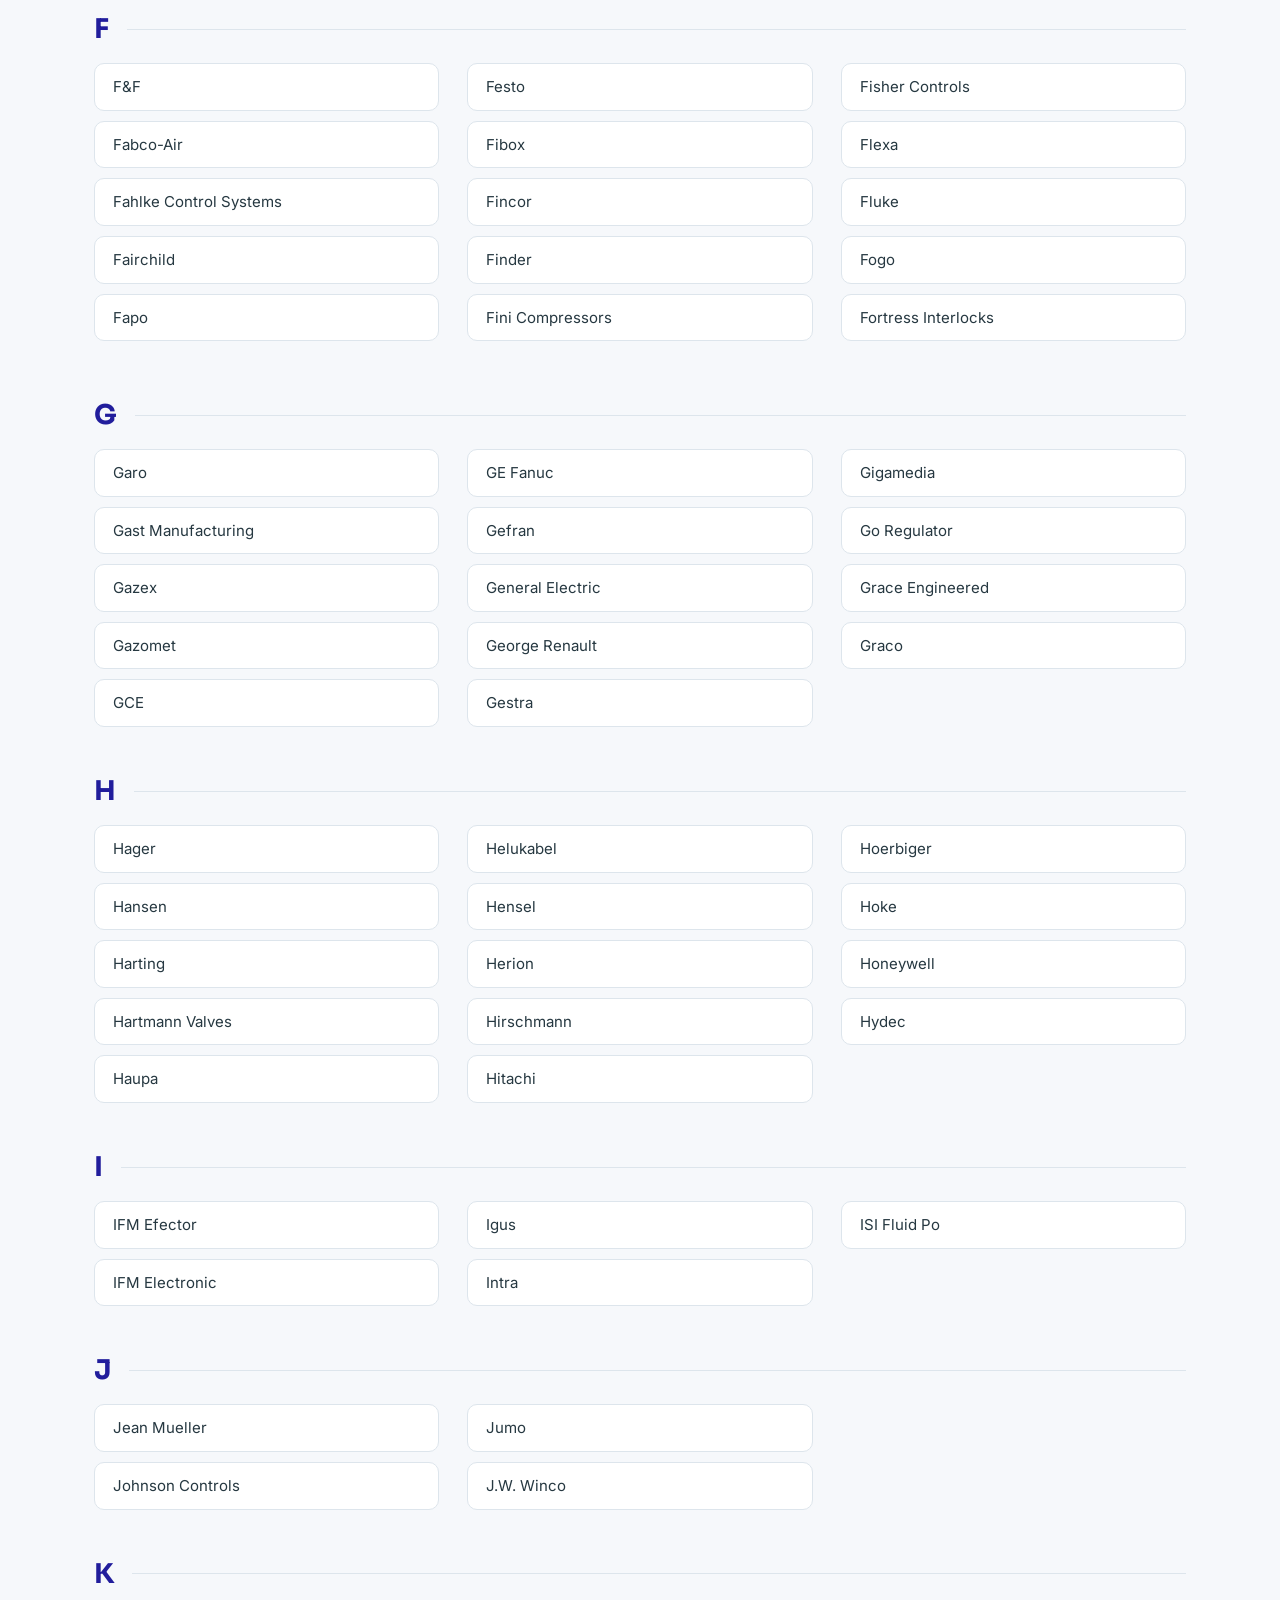
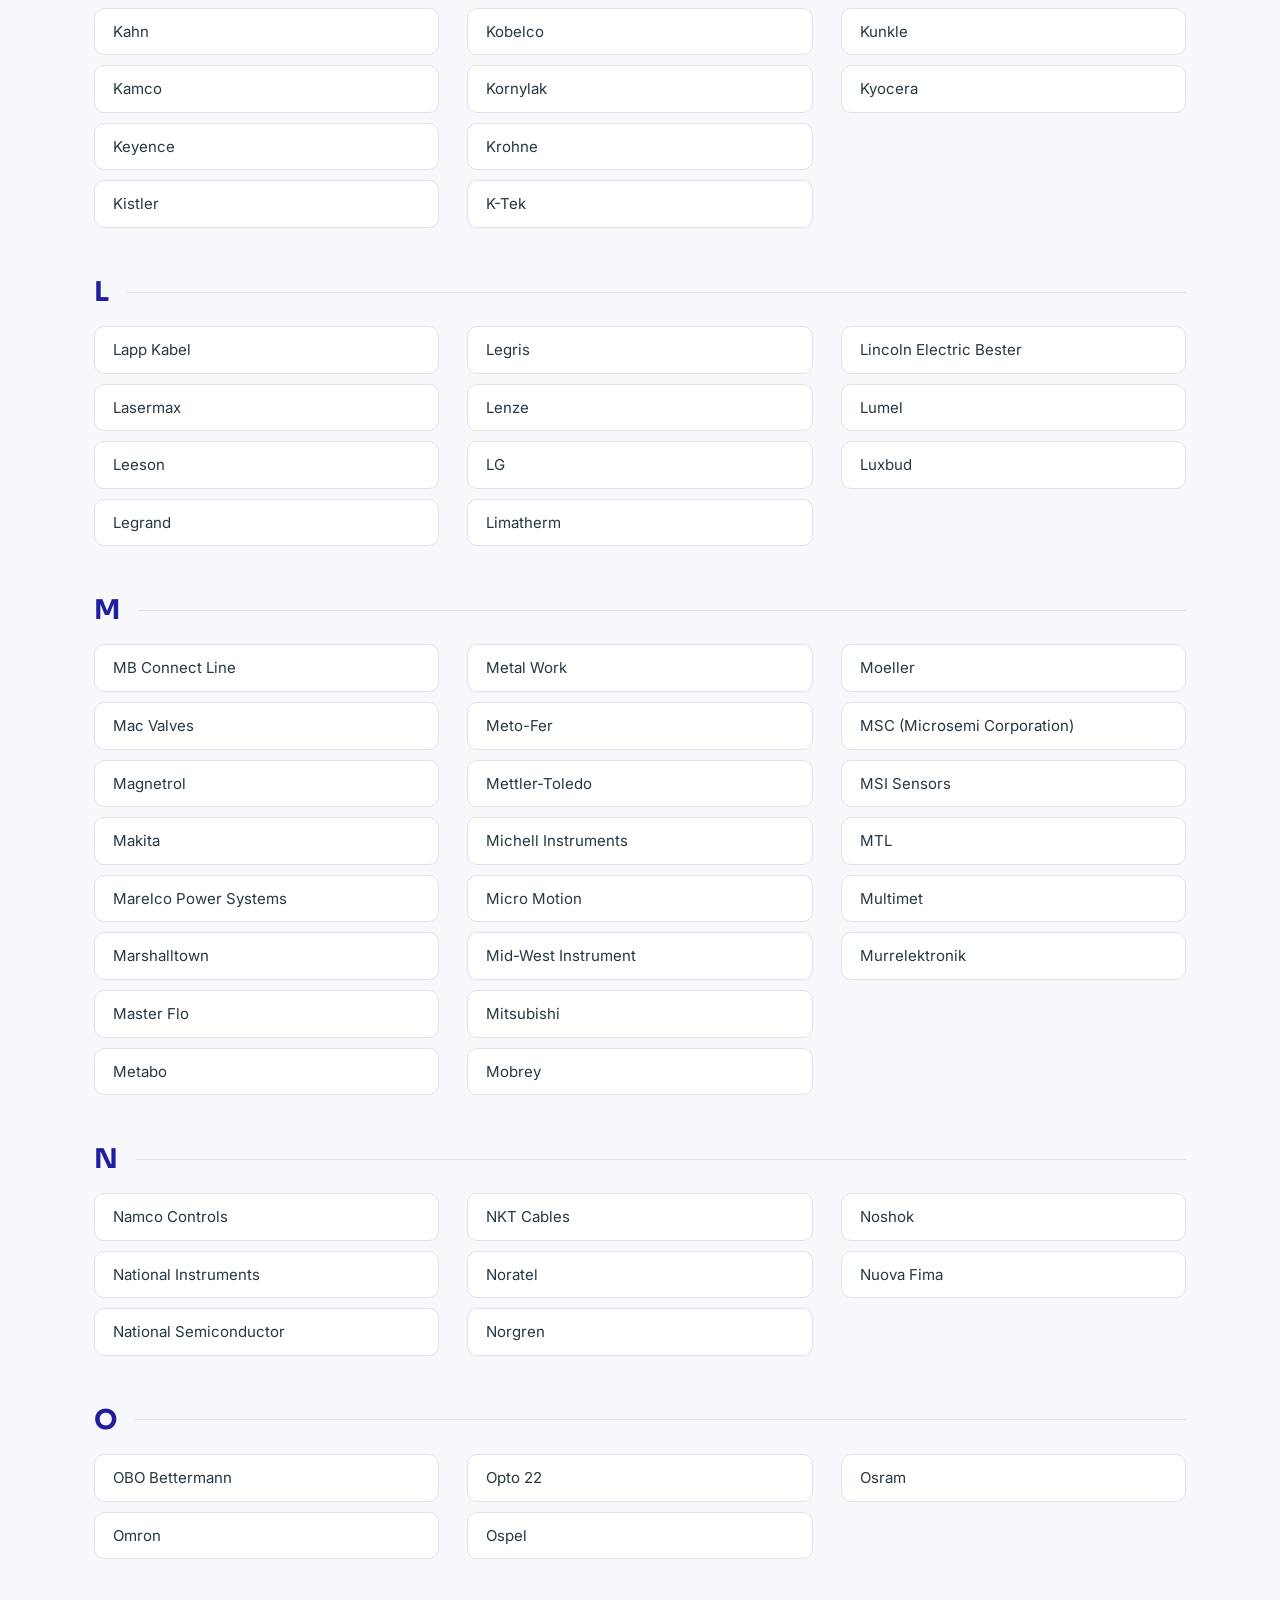
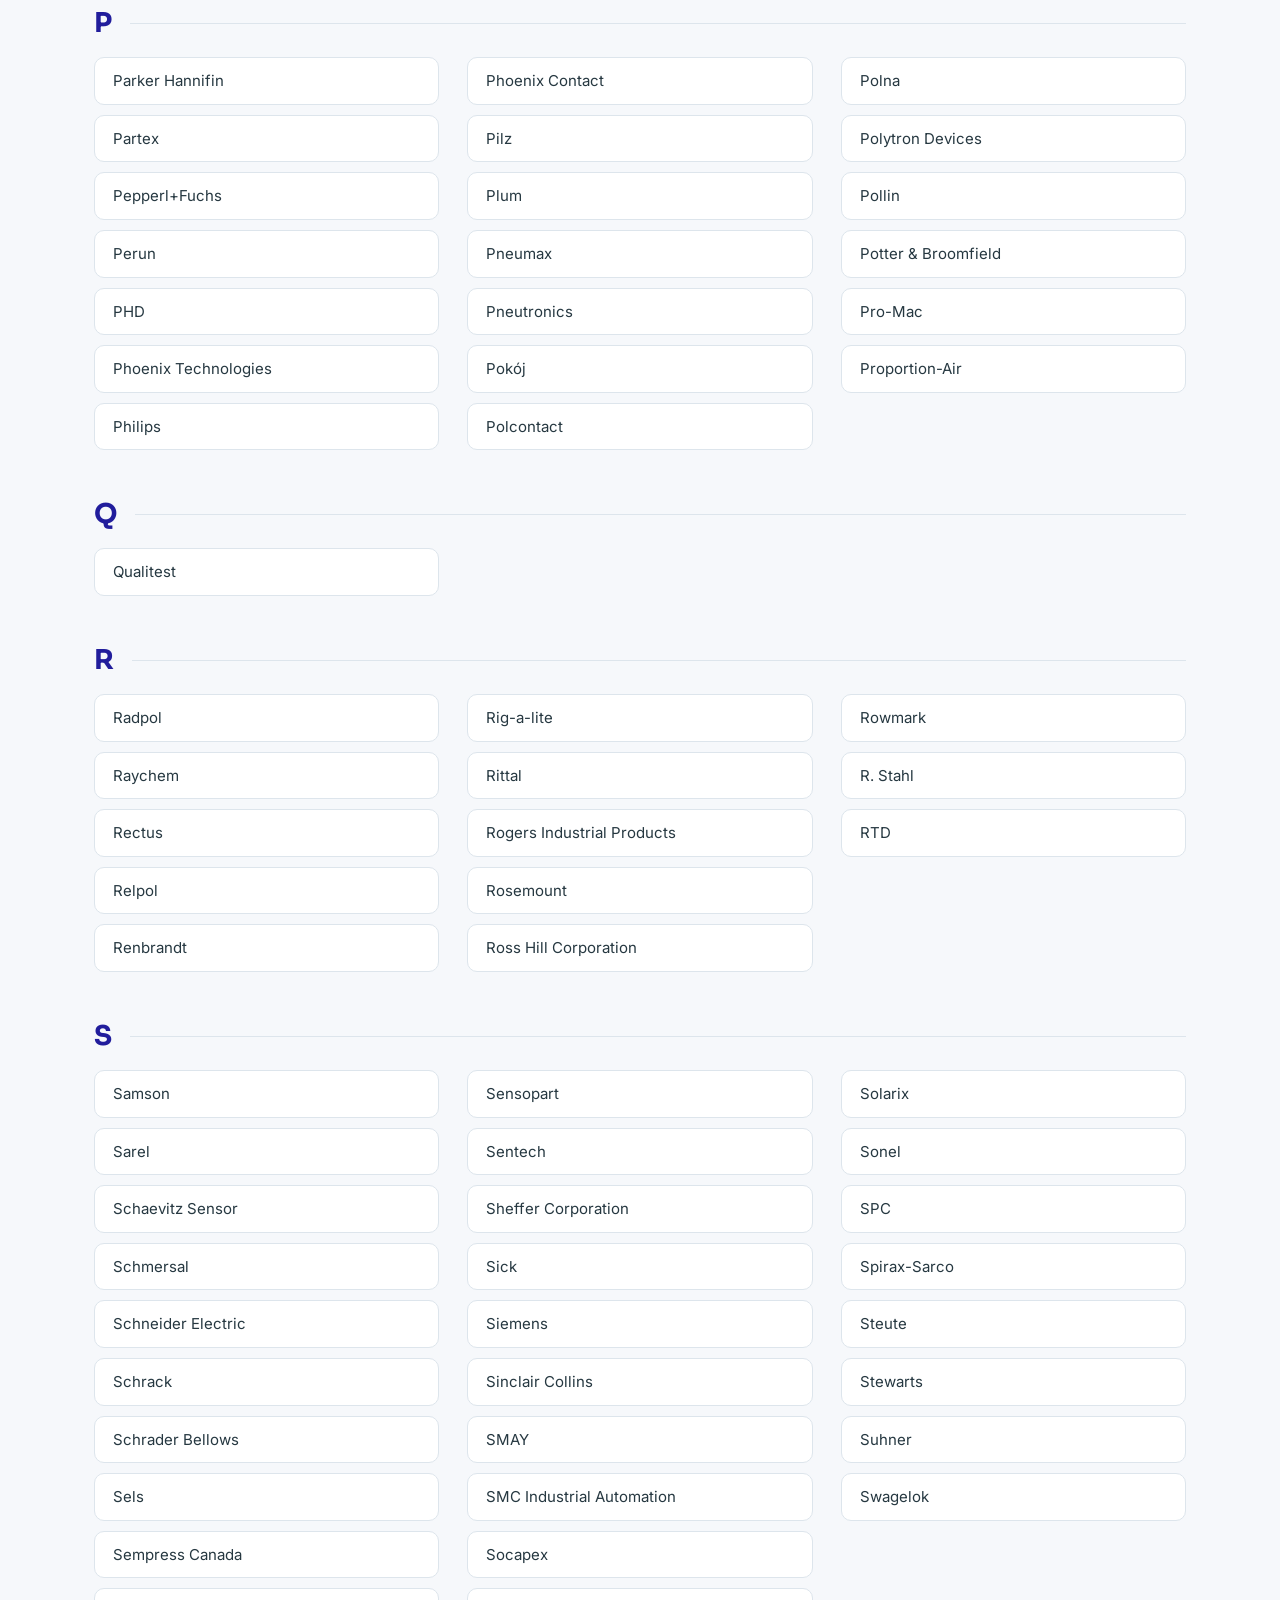
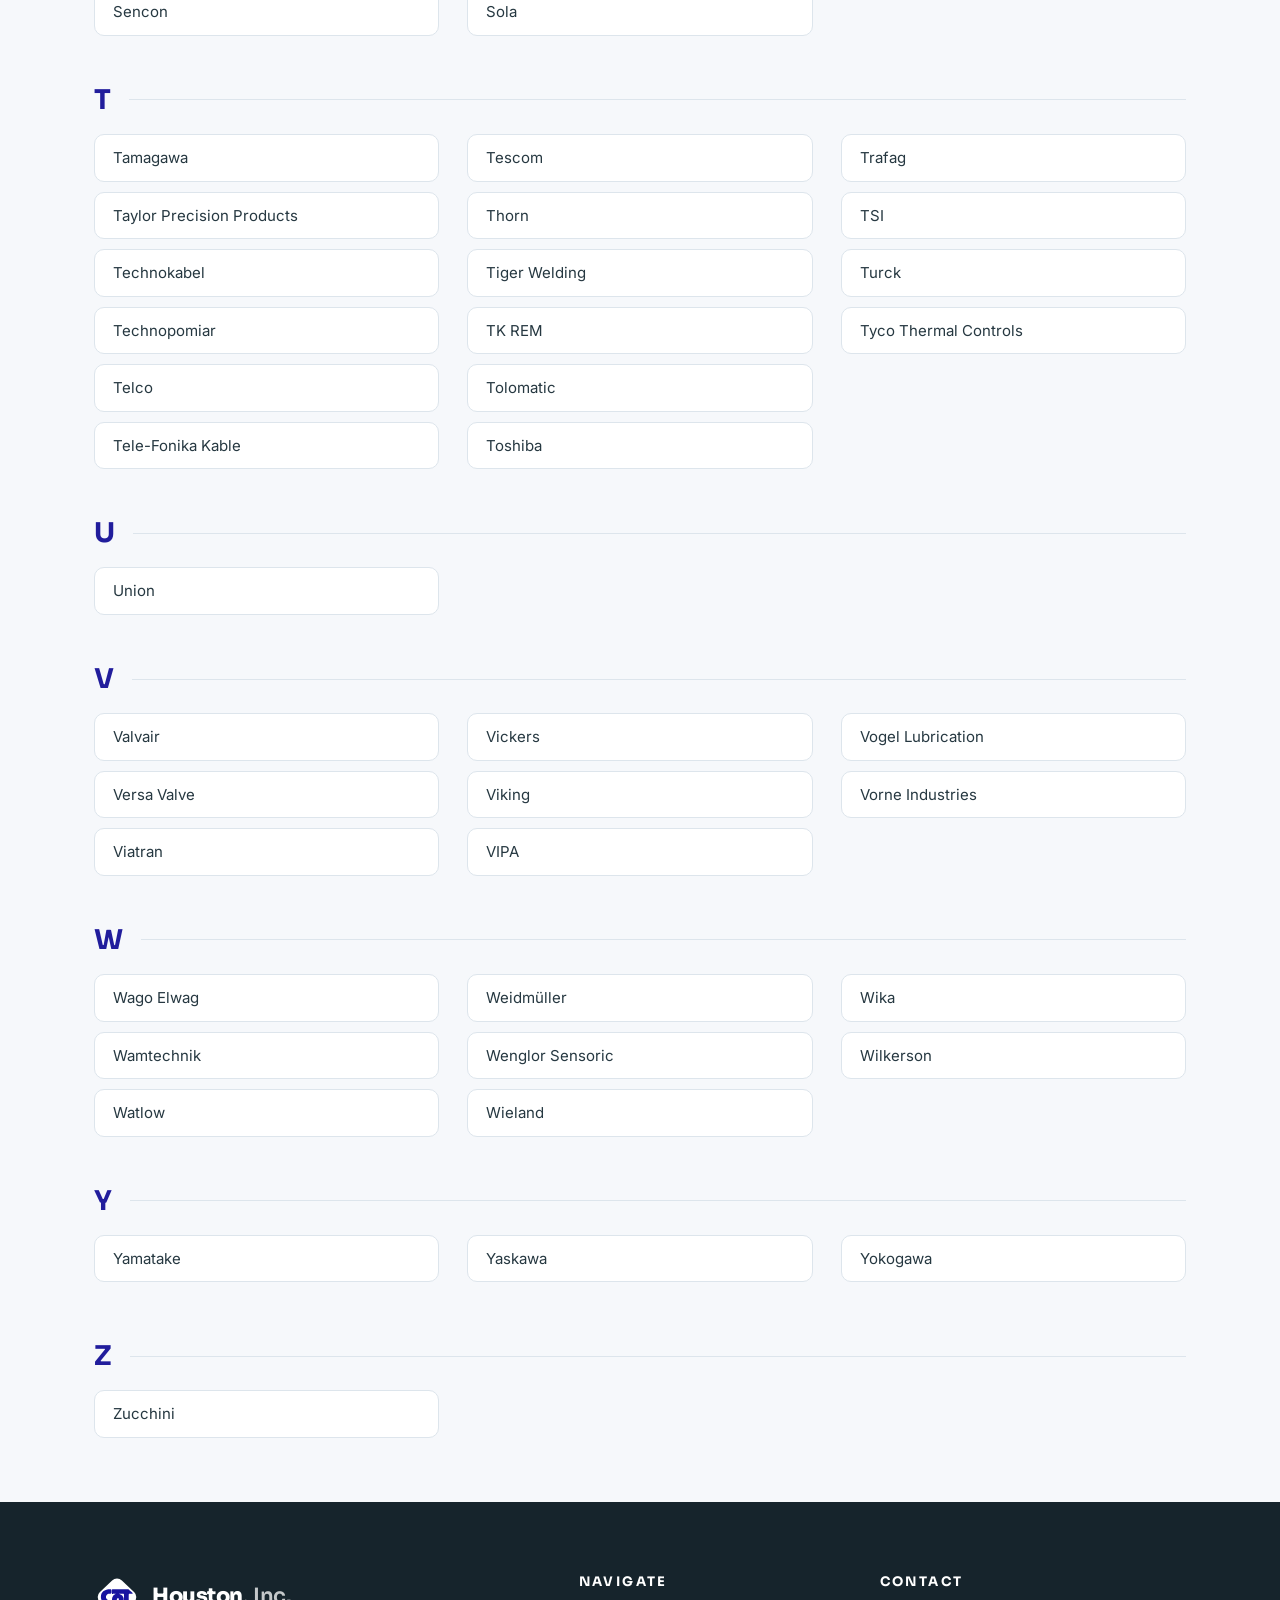
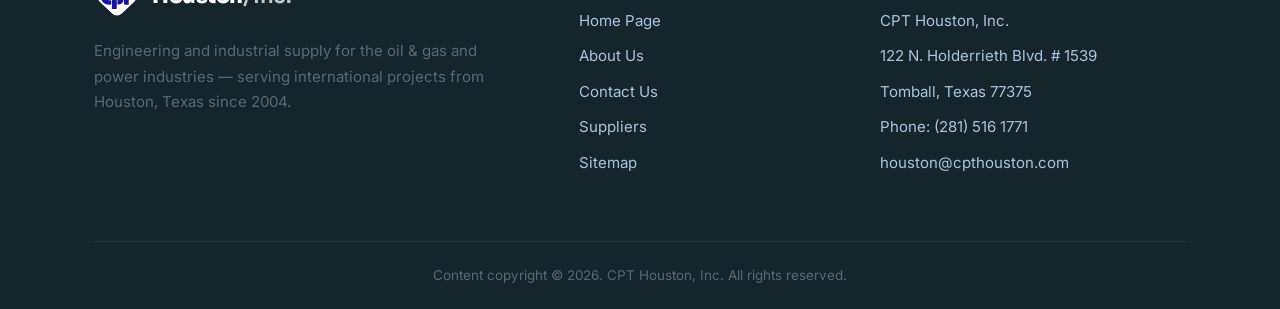
<file: SUPPLIERS.html>
<!DOCTYPE html>
<html lang="en-US">
<head>
<meta charset="utf-8">
<meta name="viewport" content="width=device-width, initial-scale=1">
<title>Suppliers | CPT Houston Inc</title>
<meta name="description" content="The A–Z directory of 300+ manufacturers CPT Houston sources from — ABB, Atlas Copco, Emerson, Endress+Hauser, Festo, Honeywell, Siemens, Swagelok, Yokogawa and many more.">
<meta property="og:title" content="SUPPLIERS">
<meta property="og:type" content="article">
<meta property="og:site_name" content="cpthouston">
<link rel="icon" type="image/svg+xml" href="images/favicon.svg">
<link rel="preconnect" href="https://fonts.googleapis.com">
<link rel="preconnect" href="https://fonts.gstatic.com" crossorigin>
<link href="https://fonts.googleapis.com/css2?family=Inter:wght@400;500;600&amp;family=Sora:wght@400;600;700;800&amp;display=swap" rel="stylesheet">
<link rel="stylesheet" href="css/style.css">
</head>
<body>

<div class="topbar">
  <div class="container">
    <span class="tag">Engineering &amp; Industrial Supply — Houston, Texas</span>
    <span class="links">
      <a href="tel:+12815161771">(281) 516 1771</a>
      <a href="mailto:houston@cpthouston.com">houston@cpthouston.com</a>
    </span>
  </div>
</div>

<header class="site-header">
  <div class="container">
    <a class="logo" href="Home_Page.html" aria-label="CPT Houston, Inc. — Home Page">
      <img class="logo-mark" src="images/logo-mark.svg" alt="">
      <span class="logo-text">Houston<span class="inc">, Inc.</span></span>
    </a>
    <button class="nav-toggle" aria-label="Toggle navigation" aria-expanded="false">
      <span></span><span></span><span></span>
    </button>
    <nav class="main-nav" aria-label="Main Navigation">
      <ul>
        <li><a href="Home_Page.html">Home Page</a></li>
        <li><a href="ABOUT_US.html">About Us</a></li>
        <li><a href="CONTACT_US.html">Contact Us</a></li>
        <li class="active"><a href="SUPPLIERS.html">Suppliers</a></li>
        <li><a href="Sitemap.html">Sitemap</a></li>
      </ul>
    </nav>
  </div>
</header>

<section class="hero hero-page" style="background-image: url('images/hero-suppliers.jpg'), url('images/placeholders/hero-suppliers.svg');">
  <div class="container">
    <span class="eyebrow">300+ Manufacturers</span>
    <h1>Suppliers</h1>
    <p class="sub">The A&ndash;Z directory of manufacturers we source from.</p>
  </div>
</section>

<div class="supplier-tools">
  <div class="container">
    <div class="search-box">
      <svg viewBox="0 0 24 24" fill="none" stroke="currentColor" stroke-width="2" stroke-linecap="round"><circle cx="11" cy="11" r="7"/><path d="m20 20-3.5-3.5"/></svg>
      <input type="search" id="supplier-search" placeholder="Search suppliers&hellip;" aria-label="Search suppliers">
    </div>
    <nav class="az-nav" aria-label="Jump to letter">
      <a href="#letter-A">A</a><a href="#letter-B">B</a><a href="#letter-C">C</a><a href="#letter-D">D</a><a href="#letter-E">E</a><a href="#letter-F">F</a><a href="#letter-G">G</a><a href="#letter-H">H</a><a href="#letter-I">I</a><a href="#letter-J">J</a><a href="#letter-K">K</a><a href="#letter-L">L</a><a href="#letter-M">M</a><a href="#letter-N">N</a><a href="#letter-O">O</a><a href="#letter-P">P</a><a href="#letter-Q">Q</a><a href="#letter-R">R</a><a href="#letter-S">S</a><a href="#letter-T">T</a><a href="#letter-U">U</a><a href="#letter-V">V</a><a href="#letter-W">W</a><a href="#letter-Y">Y</a><a href="#letter-Z">Z</a>
    </nav>
  </div>
</div>

<section class="section tight">
  <div class="container">

    <div class="letter-block" id="letter-A">
      <h2>A</h2>
      <ul>
        <li>A + Corporation</li>
        <li>Aalborg Instruments</li>
        <li>ABB</li>
        <li>ACE Controls</li>
        <li>Acme Electric</li>
        <li>Acopian</li>
        <li>Aeroquip Eaton</li>
        <li>Airflow</li>
        <li>Airtec/Rocky Valves</li>
        <li>Alemite</li>
        <li>ALF - Sensor</li>
        <li>Allied Telesyn</li>
        <li>AMCI &#8211; Advanced Micro Controls</li>
        <li>AMP/Tyco Electronics</li>
        <li>Amphenol</li>
        <li>Apator-KFAP</li>
        <li>APC</li>
        <li>Aplisens</li>
        <li>Apollo</li>
        <li>Apple</li>
        <li>Appleton</li>
        <li>Areva</li>
        <li>Argo International</li>
        <li>Aro Ingersoll Rand</li>
        <li>Asco/Joucomatic</li>
        <li>Ashcroft</li>
        <li>Astrosystems Automation</li>
        <li>Atlas Copco</li>
        <li>Automax Ultraswitch</li>
      </ul>
    </div>

    <div class="letter-block" id="letter-B">
      <h2>B</h2>
      <ul>
        <li>Baks</li>
        <li>Balluff</li>
        <li>Barksdale</li>
        <li>Basler Electric</li>
        <li>Baumer</li>
        <li>Baylor</li>
        <li>BEI Technologies</li>
        <li>Belkin</li>
        <li>Beta</li>
        <li>Bimba Manufacturing</li>
        <li>Bircher</li>
        <li>Bitner</li>
        <li>Bosch Rexroth</li>
        <li>Bourdon Haenni</li>
        <li>Brad Harrison</li>
        <li>Branson Ultrasonics Corporation</li>
        <li>Breve-Tufvassons</li>
        <li>Brilux</li>
        <li>B&#252;rkert</li>
        <li>Burster</li>
      </ul>
    </div>

    <div class="letter-block" id="letter-C">
      <h2>C</h2>
      <ul>
        <li>Cameron</li>
        <li>Camozzi</li>
        <li>Cannon</li>
        <li>Carr Lane</li>
        <li>Cash Acme</li>
        <li>Celesco Transducer Products</li>
        <li>CES</li>
        <li>Chemitex</li>
        <li>Chicago Pneumatic</li>
        <li>Circle Seal</li>
        <li>Circuit Specialists</li>
        <li>Clippard</li>
        <li>Coiltek Technology</li>
        <li>Common</li>
        <li>Compaq</li>
        <li>Comptrol Incorporated</li>
        <li>Conbraco</li>
        <li>ConDrive Textron</li>
        <li>Contec</li>
        <li>Contrinex</li>
        <li>Controlmatica</li>
        <li>Crouzet</li>
        <li>CPP Prema</li>
        <li>Cutler-Hammer</li>
      </ul>
    </div>

    <div class="letter-block" id="letter-D">
      <h2>D</h2>
      <ul>
        <li>Danfoss</li>
        <li>Danly Iem</li>
        <li>David Brown Union Pumps</li>
        <li>Dehn</li>
        <li>Desoutter</li>
        <li>Destaco</li>
        <li>Deublin</li>
        <li>Dezurik</li>
        <li>Diell</li>
        <li>Druck</li>
        <li>Drut-Plast</li>
        <li>Dymatic</li>
        <li>Dynabrade</li>
        <li>Dynapar</li>
        <li>Dynisco</li>
        <li>Datasensor GmbH</li>
      </ul>
    </div>

    <div class="letter-block" id="letter-E">
      <h2>E</h2>
      <ul>
        <li>Eaton</li>
        <li>EDI</li>
        <li>Efen</li>
        <li>Elektromontex</li>
        <li>Eltrim</li>
        <li>Eltron-Kabel</li>
        <li>Emerson Process Management</li>
        <li>Endress+Hauser</li>
        <li>Ensto</li>
        <li>Ergom</li>
        <li>Erico</li>
        <li>Esab</li>
        <li>Eupen</li>
      </ul>
    </div>

    <div class="letter-block" id="letter-F">
      <h2>F</h2>
      <ul>
        <li>F&amp;F</li>
        <li>Fabco-Air</li>
        <li>Fahlke Control Systems</li>
        <li>Fairchild</li>
        <li>Fapo</li>
        <li>Festo</li>
        <li>Fibox</li>
        <li>Fincor</li>
        <li>Finder</li>
        <li>Fini Compressors</li>
        <li>Fisher Controls</li>
        <li>Flexa</li>
        <li>Fluke</li>
        <li>Fogo</li>
        <li>Fortress Interlocks</li>
      </ul>
    </div>

    <div class="letter-block" id="letter-G">
      <h2>G</h2>
      <ul>
        <li>Garo</li>
        <li>Gast Manufacturing</li>
        <li>Gazex</li>
        <li>Gazomet</li>
        <li>GCE</li>
        <li>GE Fanuc</li>
        <li>Gefran</li>
        <li>General Electric</li>
        <li>George Renault</li>
        <li>Gestra</li>
        <li>Gigamedia</li>
        <li>Go Regulator</li>
        <li>Grace Engineered</li>
        <li>Graco</li>
      </ul>
    </div>

    <div class="letter-block" id="letter-H">
      <h2>H</h2>
      <ul>
        <li>Hager</li>
        <li>Hansen</li>
        <li>Harting</li>
        <li>Hartmann Valves</li>
        <li>Haupa</li>
        <li>Helukabel</li>
        <li>Hensel</li>
        <li>Herion</li>
        <li>Hirschmann</li>
        <li>Hitachi</li>
        <li>Hoerbiger</li>
        <li>Hoke</li>
        <li>Honeywell</li>
        <li>Hydec</li>
      </ul>
    </div>

    <div class="letter-block" id="letter-I">
      <h2>I</h2>
      <ul>
        <li>IFM Efector</li>
        <li>IFM Electronic</li>
        <li>Igus</li>
        <li>Intra</li>
        <li>ISI Fluid Po</li>
      </ul>
    </div>

    <div class="letter-block" id="letter-J">
      <h2>J</h2>
      <ul>
        <li>Jean Mueller</li>
        <li>Johnson Controls</li>
        <li>Jumo</li>
        <li>J.W. Winco</li>
      </ul>
    </div>

    <div class="letter-block" id="letter-K">
      <h2>K</h2>
      <ul>
        <li>Kahn</li>
        <li>Kamco</li>
        <li>Keyence</li>
        <li>Kistler</li>
        <li>Kobelco</li>
        <li>Kornylak</li>
        <li>Krohne</li>
        <li>K-Tek</li>
        <li>Kunkle</li>
        <li>Kyocera</li>
      </ul>
    </div>

    <div class="letter-block" id="letter-L">
      <h2>L</h2>
      <ul>
        <li>Lapp Kabel</li>
        <li>Lasermax</li>
        <li>Leeson</li>
        <li>Legrand</li>
        <li>Legris</li>
        <li>Lenze</li>
        <li>LG</li>
        <li>Limatherm</li>
        <li>Lincoln Electric Bester</li>
        <li>Lumel</li>
        <li>Luxbud</li>
      </ul>
    </div>

    <div class="letter-block" id="letter-M">
      <h2>M</h2>
      <ul>
        <li>MB Connect Line</li>
        <li>Mac Valves</li>
        <li>Magnetrol</li>
        <li>Makita</li>
        <li>Marelco Power Systems</li>
        <li>Marshalltown</li>
        <li>Master Flo</li>
        <li>Metabo</li>
        <li>Metal Work</li>
        <li>Meto-Fer</li>
        <li>Mettler-Toledo</li>
        <li>Michell Instruments</li>
        <li>Micro Motion</li>
        <li>Mid-West Instrument</li>
        <li>Mitsubishi</li>
        <li>Mobrey</li>
        <li>Moeller</li>
        <li>MSC (Microsemi Corporation)</li>
        <li>MSI Sensors</li>
        <li>MTL</li>
        <li>Multimet</li>
        <li>Murrelektronik</li>
      </ul>
    </div>

    <div class="letter-block" id="letter-N">
      <h2>N</h2>
      <ul>
        <li>Namco Controls</li>
        <li>National Instruments</li>
        <li>National Semiconductor</li>
        <li>NKT Cables</li>
        <li>Noratel</li>
        <li>Norgren</li>
        <li>Noshok</li>
        <li>Nuova Fima</li>
      </ul>
    </div>

    <div class="letter-block" id="letter-O">
      <h2>O</h2>
      <ul>
        <li>OBO Bettermann</li>
        <li>Omron</li>
        <li>Opto 22</li>
        <li>Ospel</li>
        <li>Osram</li>
      </ul>
    </div>

    <div class="letter-block" id="letter-P">
      <h2>P</h2>
      <ul>
        <li>Parker Hannifin</li>
        <li>Partex</li>
        <li>Pepperl+Fuchs</li>
        <li>Perun</li>
        <li>PHD</li>
        <li>Phoenix Technologies</li>
        <li>Philips</li>
        <li>Phoenix Contact</li>
        <li>Pilz</li>
        <li>Plum</li>
        <li>Pneumax</li>
        <li>Pneutronics</li>
        <li>Pok&#243;j</li>
        <li>Polcontact</li>
        <li>Polna</li>
        <li>Polytron Devices</li>
        <li>Pollin</li>
        <li>Potter &amp; Broomfield</li>
        <li>Pro-Mac</li>
        <li>Proportion-Air</li>
      </ul>
    </div>

    <div class="letter-block" id="letter-Q">
      <h2>Q</h2>
      <ul>
        <li>Qualitest</li>
      </ul>
    </div>

    <div class="letter-block" id="letter-R">
      <h2>R</h2>
      <ul>
        <li>Radpol</li>
        <li>Raychem</li>
        <li>Rectus</li>
        <li>Relpol</li>
        <li>Renbrandt</li>
        <li>Rig-a-lite</li>
        <li>Rittal</li>
        <li>Rogers Industrial Products</li>
        <li>Rosemount</li>
        <li>Ross Hill Corporation</li>
        <li>Rowmark</li>
        <li>R. Stahl</li>
        <li>RTD</li>
      </ul>
    </div>

    <div class="letter-block" id="letter-S">
      <h2>S</h2>
      <ul>
        <li>Samson</li>
        <li>Sarel</li>
        <li>Schaevitz Sensor</li>
        <li>Schmersal</li>
        <li>Schneider Electric</li>
        <li>Schrack</li>
        <li>Schrader Bellows</li>
        <li>Sels</li>
        <li>Sempress Canada</li>
        <li>Sencon</li>
        <li>Sensopart</li>
        <li>Sentech</li>
        <li>Sheffer Corporation</li>
        <li>Sick</li>
        <li>Siemens</li>
        <li>Sinclair Collins</li>
        <li>SMAY</li>
        <li>SMC Industrial Automation</li>
        <li>Socapex</li>
        <li>Sola</li>
        <li>Solarix</li>
        <li>Sonel</li>
        <li>SPC</li>
        <li>Spirax-Sarco</li>
        <li>Steute</li>
        <li>Stewarts</li>
        <li>Suhner</li>
        <li>Swagelok</li>
      </ul>
    </div>

    <div class="letter-block" id="letter-T">
      <h2>T</h2>
      <ul>
        <li>Tamagawa</li>
        <li>Taylor Precision Products</li>
        <li>Technokabel</li>
        <li>Technopomiar</li>
        <li>Telco</li>
        <li>Tele-Fonika Kable</li>
        <li>Tescom</li>
        <li>Thorn</li>
        <li>Tiger Welding</li>
        <li>TK REM</li>
        <li>Tolomatic</li>
        <li>Toshiba</li>
        <li>Trafag</li>
        <li>TSI</li>
        <li>Turck</li>
        <li>Tyco Thermal Controls</li>
      </ul>
    </div>

    <div class="letter-block" id="letter-U">
      <h2>U</h2>
      <ul>
        <li>Union</li>
      </ul>
    </div>

    <div class="letter-block" id="letter-V">
      <h2>V</h2>
      <ul>
        <li>Valvair</li>
        <li>Versa Valve</li>
        <li>Viatran</li>
        <li>Vickers</li>
        <li>Viking</li>
        <li>VIPA</li>
        <li>Vogel Lubrication</li>
        <li>Vorne Industries</li>
      </ul>
    </div>

    <div class="letter-block" id="letter-W">
      <h2>W</h2>
      <ul>
        <li>Wago Elwag</li>
        <li>Wamtechnik</li>
        <li>Watlow</li>
        <li>Weidm&#252;ller</li>
        <li>Wenglor Sensoric</li>
        <li>Wieland</li>
        <li>Wika</li>
        <li>Wilkerson</li>
      </ul>
    </div>

    <div class="letter-block" id="letter-Y">
      <h2>Y</h2>
      <ul>
        <li>Yamatake</li>
        <li>Yaskawa</li>
        <li>Yokogawa</li>
      </ul>
    </div>

    <div class="letter-block" id="letter-Z">
      <h2>Z</h2>
      <ul>
        <li>Zucchini</li>
      </ul>
    </div>

    <p class="no-results">No suppliers match your search. <br>Can&rsquo;t find a manufacturer? <a href="CONTACT_US.html">Contact us</a> — CPT Houston is also capable of obtaining special needs supplies for a particular project.</p>

  </div>
</section>

<footer class="site-footer">
  <div class="container">
    <div class="footer-grid">
      <div>
        <a class="logo" href="Home_Page.html" aria-label="CPT Houston, Inc. — Home Page">
          <img class="logo-mark" src="images/logo-mark-light.svg" alt="">
          <span class="logo-text">Houston<span class="inc">, Inc.</span></span>
        </a>
        <p class="blurb">Engineering and industrial supply for the oil &amp; gas and power industries — serving international projects from Houston, Texas since 2004.</p>
      </div>
      <div>
        <h4>Navigate</h4>
        <ul>
          <li><a href="Home_Page.html">Home Page</a></li>
          <li><a href="ABOUT_US.html">About Us</a></li>
          <li><a href="CONTACT_US.html">Contact Us</a></li>
          <li><a href="SUPPLIERS.html">Suppliers</a></li>
          <li><a href="Sitemap.html">Sitemap</a></li>
        </ul>
      </div>
      <div>
        <h4>Contact</h4>
        <ul>
          <li>CPT Houston, Inc.</li>
          <li>122 N. Holderrieth Blvd. # 1539</li>
          <li>Tomball, Texas 77375</li>
          <li><a href="tel:+12815161771">Phone: (281) 516 1771</a></li>
          <li><a href="mailto:houston@cpthouston.com">houston@cpthouston.com</a></li>
        </ul>
      </div>
    </div>
    <div class="footer-bottom">Content copyright &copy; <span id="year"></span>. CPT Houston, Inc. All rights reserved.</div>
  </div>
</footer>

<script src="js/main.js"></script>
</body>
</html>
</file>
<file: css/style.css>
/* ==========================================================================
   CPT Houston, Inc. — design system
   Palette taken from the original site:
   logo royal blue #211D9C · nav #263841 · slate #485F6C / #526C7B
   steel accent #679ACE · text #191919 / #282828 · light #E0E0E0/#EFEFEF
   ========================================================================== */

:root {
  --brand: #211d9c;
  --brand-bright: #2e35c4;
  --ink: #16242c;
  --slate-800: #263841;
  --slate-600: #485f6c;
  --slate-500: #526c7b;
  --steel: #679ace;
  --steel-soft: #a8c6e4;
  --mist: #e8eef4;
  --paper: #f6f8fb;
  --white: #ffffff;
  --text: #282828;
  --text-soft: #51606b;
  --line: #dde5ec;
  --shadow-sm: 0 1px 2px rgba(22, 36, 44, 0.06), 0 2px 8px rgba(22, 36, 44, 0.06);
  --shadow-md: 0 4px 14px rgba(22, 36, 44, 0.1), 0 12px 32px rgba(22, 36, 44, 0.1);
  --radius: 14px;
  --radius-lg: 20px;
  --container: 1140px;
  --font-display: "Sora", "Avenir Next", "Segoe UI", sans-serif;
  --font-body: "Inter", "Helvetica Neue", Arial, sans-serif;
}

* { box-sizing: border-box; }

html { scroll-behavior: smooth; }

body {
  margin: 0;
  font-family: var(--font-body);
  font-size: 16.5px;
  line-height: 1.7;
  color: var(--text);
  background: var(--paper);
  -webkit-font-smoothing: antialiased;
}

img { max-width: 100%; display: block; }

h1, h2, h3, h4 {
  font-family: var(--font-display);
  color: var(--ink);
  line-height: 1.18;
  margin: 0 0 0.5em;
  letter-spacing: -0.015em;
}

h1 { font-size: clamp(2.2rem, 4.6vw, 3.4rem); font-weight: 700; }
h2 { font-size: clamp(1.7rem, 3vw, 2.35rem); font-weight: 700; }
h3 { font-size: 1.22rem; font-weight: 600; }

p { margin: 0 0 1.1em; }

a { color: var(--brand); text-decoration: none; transition: color 0.18s ease; }
a:hover { color: var(--brand-bright); }

.container {
  max-width: var(--container);
  margin: 0 auto;
  padding: 0 24px;
}

.section { padding: 88px 0; }
.section.tight { padding: 64px 0; }
.section.alt { background: var(--white); }
.section.dark { background: var(--ink); color: var(--mist); }
.section.dark h2, .section.dark h3 { color: var(--white); }

.eyebrow {
  display: inline-block;
  font-family: var(--font-display);
  font-size: 0.78rem;
  font-weight: 700;
  letter-spacing: 0.22em;
  text-transform: uppercase;
  color: var(--brand);
  margin-bottom: 14px;
}

.section.dark .eyebrow,
.hero .eyebrow { color: var(--steel-soft); }

.lead {
  font-size: 1.16rem;
  color: var(--text-soft);
  max-width: 46em;
}

.center { text-align: center; }
.center .lead { margin-inline: auto; }

/* --------------------------------------------------------------------------
   Top bar
   -------------------------------------------------------------------------- */

.topbar {
  background: var(--ink);
  color: var(--steel-soft);
  font-size: 0.84rem;
}

.topbar .container {
  display: flex;
  justify-content: space-between;
  align-items: center;
  gap: 16px;
  min-height: 38px;
}

.topbar a { color: var(--mist); }
.topbar a:hover { color: var(--white); }
.topbar .tag { letter-spacing: 0.08em; text-transform: uppercase; font-size: 0.76rem; }
.topbar .links { display: flex; gap: 22px; white-space: nowrap; }

/* --------------------------------------------------------------------------
   Header / navigation
   -------------------------------------------------------------------------- */

.site-header {
  position: sticky;
  top: 0;
  z-index: 100;
  background: rgba(255, 255, 255, 0.94);
  backdrop-filter: blur(10px);
  -webkit-backdrop-filter: blur(10px);
  border-bottom: 1px solid transparent;
  transition: box-shadow 0.25s ease, border-color 0.25s ease;
}

.site-header.scrolled {
  border-color: var(--line);
  box-shadow: var(--shadow-sm);
}

.site-header .container {
  display: flex;
  align-items: center;
  justify-content: space-between;
  gap: 24px;
  min-height: 78px;
}

.logo {
  display: flex;
  align-items: center;
  gap: 12px;
  flex-shrink: 0;
}

.logo-mark { width: 46px; height: 46px; }

.logo-text {
  font-family: var(--font-display);
  font-weight: 800;
  font-size: 1.32rem;
  letter-spacing: -0.02em;
  color: var(--brand);
  white-space: nowrap;
}

.logo-text .inc { font-weight: 600; opacity: 0.75; }

.main-nav ul {
  display: flex;
  align-items: center;
  gap: 6px;
  list-style: none;
  margin: 0;
  padding: 0;
}

.main-nav a {
  display: block;
  padding: 10px 16px;
  border-radius: 10px;
  font-family: var(--font-display);
  font-size: 0.92rem;
  font-weight: 600;
  color: var(--slate-800);
}

.main-nav a:hover { background: var(--mist); color: var(--brand); }

.main-nav li.active a {
  background: var(--brand);
  color: var(--white);
}

.nav-toggle {
  display: none;
  background: none;
  border: 0;
  width: 44px;
  height: 44px;
  cursor: pointer;
  padding: 10px;
}

.nav-toggle span {
  display: block;
  height: 2px;
  background: var(--ink);
  margin: 5px 0;
  border-radius: 2px;
  transition: transform 0.25s ease, opacity 0.25s ease;
}

/* --------------------------------------------------------------------------
   Hero
   -------------------------------------------------------------------------- */

.hero {
  position: relative;
  display: flex;
  align-items: center;
  color: var(--white);
  background-color: var(--slate-800);
  background-size: cover;
  background-position: center;
  overflow: hidden;
}

.hero::before {
  content: "";
  position: absolute;
  inset: 0;
  background: linear-gradient(
    100deg,
    rgba(13, 17, 48, 0.92) 0%,
    rgba(33, 29, 156, 0.62) 48%,
    rgba(38, 56, 65, 0.45) 100%
  );
}

.hero .container { position: relative; z-index: 1; }

.hero-home { min-height: min(78vh, 720px); padding: 120px 0; }

.hero-home .hero-inner { max-width: 720px; }

.hero h1 { color: var(--white); margin-bottom: 0.4em; }

.hero .sub {
  font-size: 1.18rem;
  color: rgba(255, 255, 255, 0.85);
  max-width: 38em;
  margin-bottom: 2em;
}

.hero-page { min-height: 320px; padding: 90px 0 70px; }
.hero-page h1 { margin-bottom: 0.2em; }
.hero-page .sub { margin-bottom: 0; }

.hero-actions { display: flex; gap: 14px; flex-wrap: wrap; }

/* --------------------------------------------------------------------------
   Buttons
   -------------------------------------------------------------------------- */

.btn {
  display: inline-flex;
  align-items: center;
  gap: 10px;
  padding: 14px 28px;
  border-radius: 999px;
  font-family: var(--font-display);
  font-weight: 600;
  font-size: 0.95rem;
  letter-spacing: 0.01em;
  transition: transform 0.18s ease, box-shadow 0.18s ease, background 0.18s ease;
}

.btn-primary {
  background: var(--brand);
  color: var(--white);
  box-shadow: 0 8px 22px rgba(33, 29, 156, 0.35);
}

.btn-primary:hover {
  background: var(--brand-bright);
  color: var(--white);
  transform: translateY(-2px);
}

.btn-ghost {
  border: 1.5px solid rgba(255, 255, 255, 0.55);
  color: var(--white);
}

.btn-ghost:hover {
  border-color: var(--white);
  background: rgba(255, 255, 255, 0.1);
  color: var(--white);
}

.btn-outline {
  border: 1.5px solid var(--brand);
  color: var(--brand);
}

.btn-outline:hover { background: var(--brand); color: var(--white); }

/* --------------------------------------------------------------------------
   Cards
   -------------------------------------------------------------------------- */

.card-grid {
  display: grid;
  grid-template-columns: repeat(3, 1fr);
  gap: 28px;
  margin-top: 48px;
}

.card-grid.cols-4 { grid-template-columns: repeat(4, 1fr); gap: 22px; }

.card-grid.cols-4 .card-body { padding: 22px 24px 26px; }
.card-grid.cols-4 .card-body h3 { font-size: 1.08rem; }

.card {
  background: var(--white);
  border: 1px solid var(--line);
  border-radius: var(--radius-lg);
  overflow: hidden;
  box-shadow: var(--shadow-sm);
  transition: transform 0.25s ease, box-shadow 0.25s ease;
}

.card:hover { transform: translateY(-6px); box-shadow: var(--shadow-md); }

.card-media { aspect-ratio: 16 / 10; overflow: hidden; }

.card-media img {
  width: 100%;
  height: 100%;
  object-fit: cover;
  transition: transform 0.6s ease;
}

.card:hover .card-media img { transform: scale(1.05); }

.card-body { padding: 26px 28px 30px; }
.card-body h3 { margin-bottom: 8px; }
.card-body p { color: var(--text-soft); font-size: 0.96rem; margin: 0; }

/* --------------------------------------------------------------------------
   Stats band
   -------------------------------------------------------------------------- */

.stats {
  display: grid;
  grid-template-columns: repeat(4, 1fr);
  gap: 32px;
  text-align: center;
}

.stat .num {
  font-family: var(--font-display);
  font-size: clamp(2rem, 4vw, 2.9rem);
  font-weight: 700;
  color: var(--steel);
  display: block;
  line-height: 1.1;
}

.stat .label {
  font-size: 0.86rem;
  letter-spacing: 0.14em;
  text-transform: uppercase;
  color: var(--steel-soft);
  margin-top: 8px;
  display: block;
}

/* --------------------------------------------------------------------------
   Split layout / About
   -------------------------------------------------------------------------- */

.split {
  display: grid;
  grid-template-columns: 1.05fr 0.95fr;
  gap: 64px;
  align-items: center;
}

.split .visual {
  border-radius: var(--radius-lg);
  overflow: hidden;
  box-shadow: var(--shadow-md);
}

.split .visual img { width: 100%; height: 100%; object-fit: cover; }

.callout {
  border-left: 4px solid var(--steel);
  background: var(--mist);
  border-radius: 0 var(--radius) var(--radius) 0;
  padding: 20px 26px;
  font-style: italic;
  color: var(--slate-800);
  margin: 28px 0 0;
}

/* areas-of-operation list */
.area-grid {
  display: grid;
  grid-template-columns: repeat(3, 1fr);
  gap: 16px;
  margin-top: 40px;
  padding: 0;
  list-style: none;
}

.area-grid li {
  display: flex;
  align-items: center;
  gap: 14px;
  background: var(--white);
  border: 1px solid var(--line);
  border-radius: var(--radius);
  padding: 18px 22px;
  font-weight: 600;
  font-family: var(--font-display);
  font-size: 0.97rem;
  color: var(--slate-800);
  box-shadow: var(--shadow-sm);
  transition: transform 0.2s ease, border-color 0.2s ease;
}

.area-grid li:hover { transform: translateY(-3px); border-color: var(--steel); }

.area-grid .dot {
  flex-shrink: 0;
  width: 38px;
  height: 38px;
  border-radius: 10px;
  background: linear-gradient(135deg, var(--brand) 0%, var(--steel) 120%);
  display: grid;
  place-items: center;
  color: var(--white);
}

.area-grid .dot svg { width: 20px; height: 20px; }

/* brand chips */
.chip-grid {
  display: flex;
  flex-wrap: wrap;
  gap: 12px;
  margin-top: 36px;
}

.chip {
  background: var(--white);
  border: 1px solid var(--line);
  border-radius: 999px;
  padding: 9px 20px;
  font-family: var(--font-display);
  font-weight: 600;
  font-size: 0.9rem;
  color: var(--slate-800);
  box-shadow: var(--shadow-sm);
}

.chip.more {
  background: var(--brand);
  border-color: var(--brand);
  color: var(--white);
}

/* photo strip */
.photo-strip {
  display: grid;
  grid-template-columns: repeat(3, 1fr);
  gap: 20px;
  margin-top: 56px;
}

.photo-strip figure {
  margin: 0;
  border-radius: var(--radius);
  overflow: hidden;
  box-shadow: var(--shadow-sm);
  aspect-ratio: 4 / 3;
}

.photo-strip img { width: 100%; height: 100%; object-fit: cover; }

/* --------------------------------------------------------------------------
   Suppliers directory
   -------------------------------------------------------------------------- */

.supplier-tools {
  position: sticky;
  top: 78px;
  z-index: 50;
  background: rgba(246, 248, 251, 0.95);
  backdrop-filter: blur(8px);
  padding: 18px 0;
  border-bottom: 1px solid var(--line);
}

.supplier-tools .container {
  display: flex;
  gap: 20px;
  align-items: center;
  flex-wrap: wrap;
}

.search-box {
  position: relative;
  flex: 1 1 260px;
  max-width: 360px;
}

.search-box svg {
  position: absolute;
  left: 16px;
  top: 50%;
  transform: translateY(-50%);
  width: 18px;
  height: 18px;
  color: var(--slate-500);
  pointer-events: none;
}

.search-box input {
  width: 100%;
  padding: 12px 18px 12px 46px;
  border-radius: 999px;
  border: 1.5px solid var(--line);
  background: var(--white);
  font: inherit;
  font-size: 0.95rem;
  outline: none;
  transition: border-color 0.2s ease, box-shadow 0.2s ease;
}

.search-box input:focus {
  border-color: var(--brand);
  box-shadow: 0 0 0 4px rgba(33, 29, 156, 0.12);
}

.az-nav { display: flex; flex-wrap: wrap; gap: 4px; }

.az-nav a {
  display: grid;
  place-items: center;
  width: 32px;
  height: 32px;
  border-radius: 8px;
  font-family: var(--font-display);
  font-weight: 600;
  font-size: 0.84rem;
  color: var(--slate-800);
}

.az-nav a:hover { background: var(--brand); color: var(--white); }

.letter-block { padding-top: 24px; margin-top: 24px; scroll-margin-top: 170px; }

.letter-block h2 {
  display: flex;
  align-items: center;
  gap: 18px;
  font-size: 1.7rem;
  color: var(--brand);
}

.letter-block h2::after {
  content: "";
  flex: 1;
  height: 1px;
  background: var(--line);
}

.letter-block ul {
  list-style: none;
  margin: 18px 0 0;
  padding: 0;
  columns: 3;
  column-gap: 28px;
}

.letter-block li {
  break-inside: avoid;
  background: var(--white);
  border: 1px solid var(--line);
  border-radius: 10px;
  padding: 10px 18px;
  margin-bottom: 10px;
  font-size: 0.94rem;
  color: var(--slate-800);
  transition: border-color 0.18s ease, transform 0.18s ease;
}

.letter-block li:hover { border-color: var(--steel); transform: translateX(3px); }

.no-results {
  display: none;
  text-align: center;
  padding: 64px 0;
  color: var(--text-soft);
  font-size: 1.05rem;
}

/* --------------------------------------------------------------------------
   Contact
   -------------------------------------------------------------------------- */

.contact-grid {
  display: grid;
  grid-template-columns: repeat(3, 1fr);
  gap: 28px;
  margin-top: 48px;
}

.contact-card {
  background: var(--white);
  border: 1px solid var(--line);
  border-radius: var(--radius-lg);
  padding: 34px 32px;
  box-shadow: var(--shadow-sm);
  transition: transform 0.25s ease, box-shadow 0.25s ease;
}

.contact-card:hover { transform: translateY(-5px); box-shadow: var(--shadow-md); }

.contact-card .icon {
  width: 52px;
  height: 52px;
  border-radius: 14px;
  background: linear-gradient(135deg, var(--brand) 0%, var(--steel) 130%);
  display: grid;
  place-items: center;
  color: var(--white);
  margin-bottom: 20px;
}

.contact-card .icon svg { width: 24px; height: 24px; }

.contact-card .role {
  font-size: 0.78rem;
  font-weight: 700;
  letter-spacing: 0.18em;
  text-transform: uppercase;
  color: var(--steel);
  margin-bottom: 6px;
}

.contact-card h3 { margin-bottom: 10px; }
.contact-card p { color: var(--text-soft); margin: 0 0 4px; font-size: 0.97rem; }
.contact-card a { font-weight: 600; }

.map-wrap {
  margin-top: 56px;
  border-radius: var(--radius-lg);
  overflow: hidden;
  box-shadow: var(--shadow-md);
  border: 1px solid var(--line);
}

.map-wrap iframe {
  display: block;
  width: 100%;
  height: 420px;
  border: 0;
}

.map-link {
  display: block;
  text-align: right;
  font-size: 0.85rem;
  margin-top: 10px;
  color: var(--text-soft);
}

/* --------------------------------------------------------------------------
   Sitemap
   -------------------------------------------------------------------------- */

.sitemap-list {
  list-style: none;
  margin: 48px 0 0;
  padding: 0;
  display: grid;
  gap: 16px;
  max-width: 640px;
}

.sitemap-list a {
  display: flex;
  align-items: center;
  justify-content: space-between;
  gap: 16px;
  background: var(--white);
  border: 1px solid var(--line);
  border-radius: var(--radius);
  padding: 22px 28px;
  font-family: var(--font-display);
  font-weight: 600;
  color: var(--slate-800);
  box-shadow: var(--shadow-sm);
  transition: transform 0.2s ease, border-color 0.2s ease, color 0.2s ease;
}

.sitemap-list a:hover { transform: translateX(6px); border-color: var(--brand); color: var(--brand); }

.sitemap-list .sub-page { margin-left: 40px; }

.sitemap-list .arrow { color: var(--steel); flex-shrink: 0; }

/* --------------------------------------------------------------------------
   CTA band
   -------------------------------------------------------------------------- */

.cta-band {
  background:
    linear-gradient(110deg, rgba(13, 17, 48, 0.95) 10%, rgba(33, 29, 156, 0.85) 100%),
    var(--slate-800);
  border-radius: var(--radius-lg);
  padding: 64px 56px;
  display: grid;
  grid-template-columns: 1.3fr 0.7fr;
  gap: 40px;
  align-items: center;
  color: var(--white);
  box-shadow: var(--shadow-md);
}

.cta-band h2 { color: var(--white); margin-bottom: 12px; }
.cta-band p { color: rgba(255, 255, 255, 0.82); margin: 0; }
.cta-band .address { font-size: 1.02rem; line-height: 1.8; }
.cta-band .address a { color: var(--steel-soft); font-weight: 600; }
.cta-band .address a:hover { color: var(--white); }
.cta-band .action { text-align: right; }

/* --------------------------------------------------------------------------
   Footer
   -------------------------------------------------------------------------- */

.site-footer {
  background: var(--ink);
  color: var(--steel-soft);
  padding: 72px 0 0;
  font-size: 0.94rem;
}

.footer-grid {
  display: grid;
  grid-template-columns: 1.4fr 0.8fr 1fr;
  gap: 56px;
  padding-bottom: 56px;
}

.site-footer .logo-text { color: var(--white); }
.site-footer h4 {
  color: var(--white);
  font-size: 0.82rem;
  letter-spacing: 0.18em;
  text-transform: uppercase;
  margin-bottom: 18px;
}

.site-footer ul { list-style: none; margin: 0; padding: 0; }
.site-footer li { margin-bottom: 10px; }
.site-footer a { color: var(--steel-soft); }
.site-footer a:hover { color: var(--white); }
.site-footer .blurb { margin-top: 18px; max-width: 30em; color: var(--slate-500); }

.footer-bottom {
  border-top: 1px solid rgba(255, 255, 255, 0.08);
  padding: 22px 0;
  font-size: 0.84rem;
  color: var(--slate-500);
  text-align: center;
}

/* --------------------------------------------------------------------------
   Reveal animation
   -------------------------------------------------------------------------- */

.reveal {
  opacity: 0;
  transform: translateY(26px);
  transition: opacity 0.7s ease, transform 0.7s ease;
}

.reveal.visible { opacity: 1; transform: none; }

@media (prefers-reduced-motion: reduce) {
  .reveal { opacity: 1; transform: none; transition: none; }
  html { scroll-behavior: auto; }
}

/* --------------------------------------------------------------------------
   Responsive
   -------------------------------------------------------------------------- */

@media (max-width: 980px) {
  .card-grid, .card-grid.cols-4, .contact-grid, .photo-strip { grid-template-columns: repeat(2, 1fr); }
  .area-grid { grid-template-columns: repeat(2, 1fr); }
  .split { grid-template-columns: 1fr; gap: 40px; }
  .stats { grid-template-columns: repeat(2, 1fr); }
  .letter-block ul { columns: 2; }
  .footer-grid { grid-template-columns: 1fr 1fr; }
  .cta-band { grid-template-columns: 1fr; padding: 48px 36px; }
  .cta-band .action { text-align: left; }
}

@media (max-width: 720px) {
  .topbar .tag { display: none; }
  .topbar .container { justify-content: center; }

  .nav-toggle { display: block; }

  .main-nav {
    position: absolute;
    top: 100%;
    left: 0;
    right: 0;
    background: var(--white);
    border-bottom: 1px solid var(--line);
    box-shadow: var(--shadow-md);
    display: none;
  }

  .main-nav.open { display: block; }

  .main-nav ul { flex-direction: column; align-items: stretch; gap: 0; padding: 12px 18px 20px; }
  .main-nav a { padding: 14px 16px; }

  body.nav-open .nav-toggle span:nth-child(1) { transform: translateY(7px) rotate(45deg); }
  body.nav-open .nav-toggle span:nth-child(2) { opacity: 0; }
  body.nav-open .nav-toggle span:nth-child(3) { transform: translateY(-7px) rotate(-45deg); }

  .section { padding: 60px 0; }
  .hero-home { padding: 90px 0; min-height: 0; }
  .card-grid, .card-grid.cols-4, .contact-grid, .photo-strip, .area-grid { grid-template-columns: 1fr; }
  .letter-block ul { columns: 1; }
  .footer-grid { grid-template-columns: 1fr; gap: 36px; }
  .supplier-tools { position: static; }
  .letter-block { scroll-margin-top: 90px; }
}
</file>
